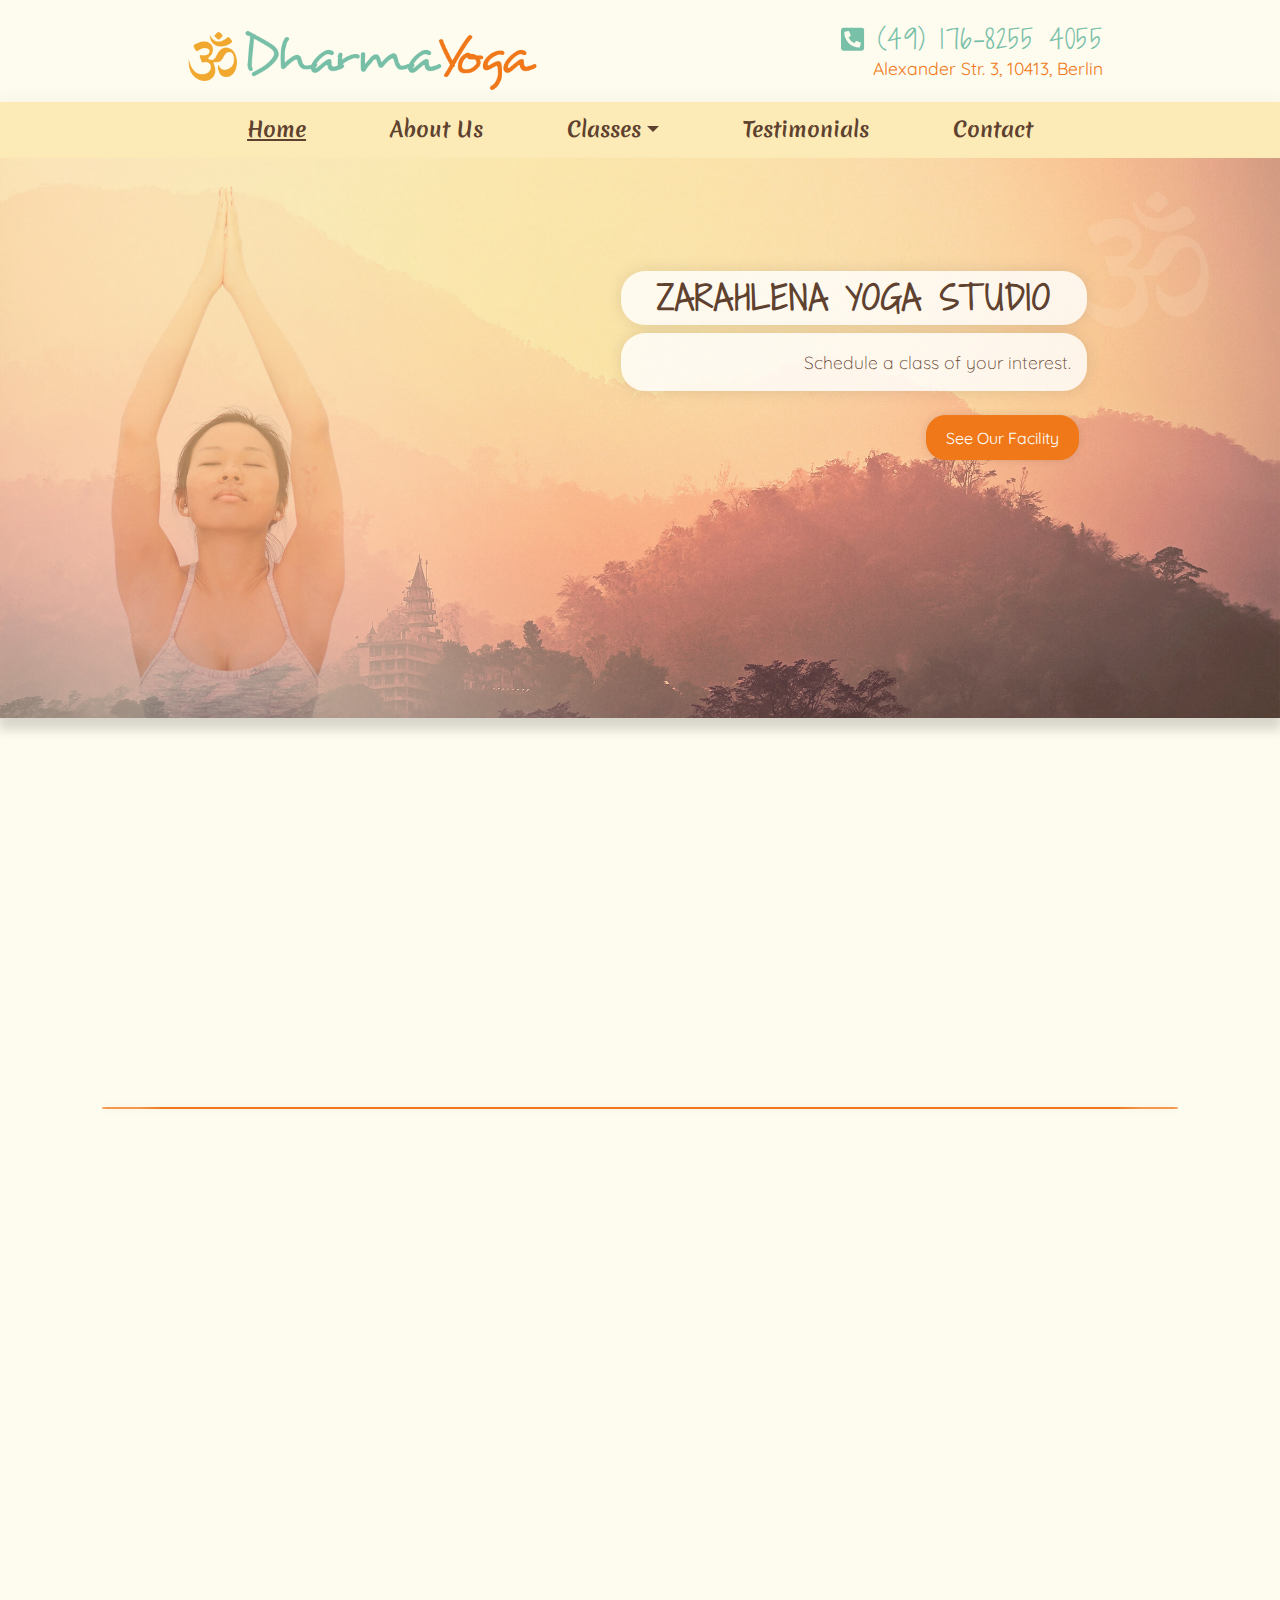
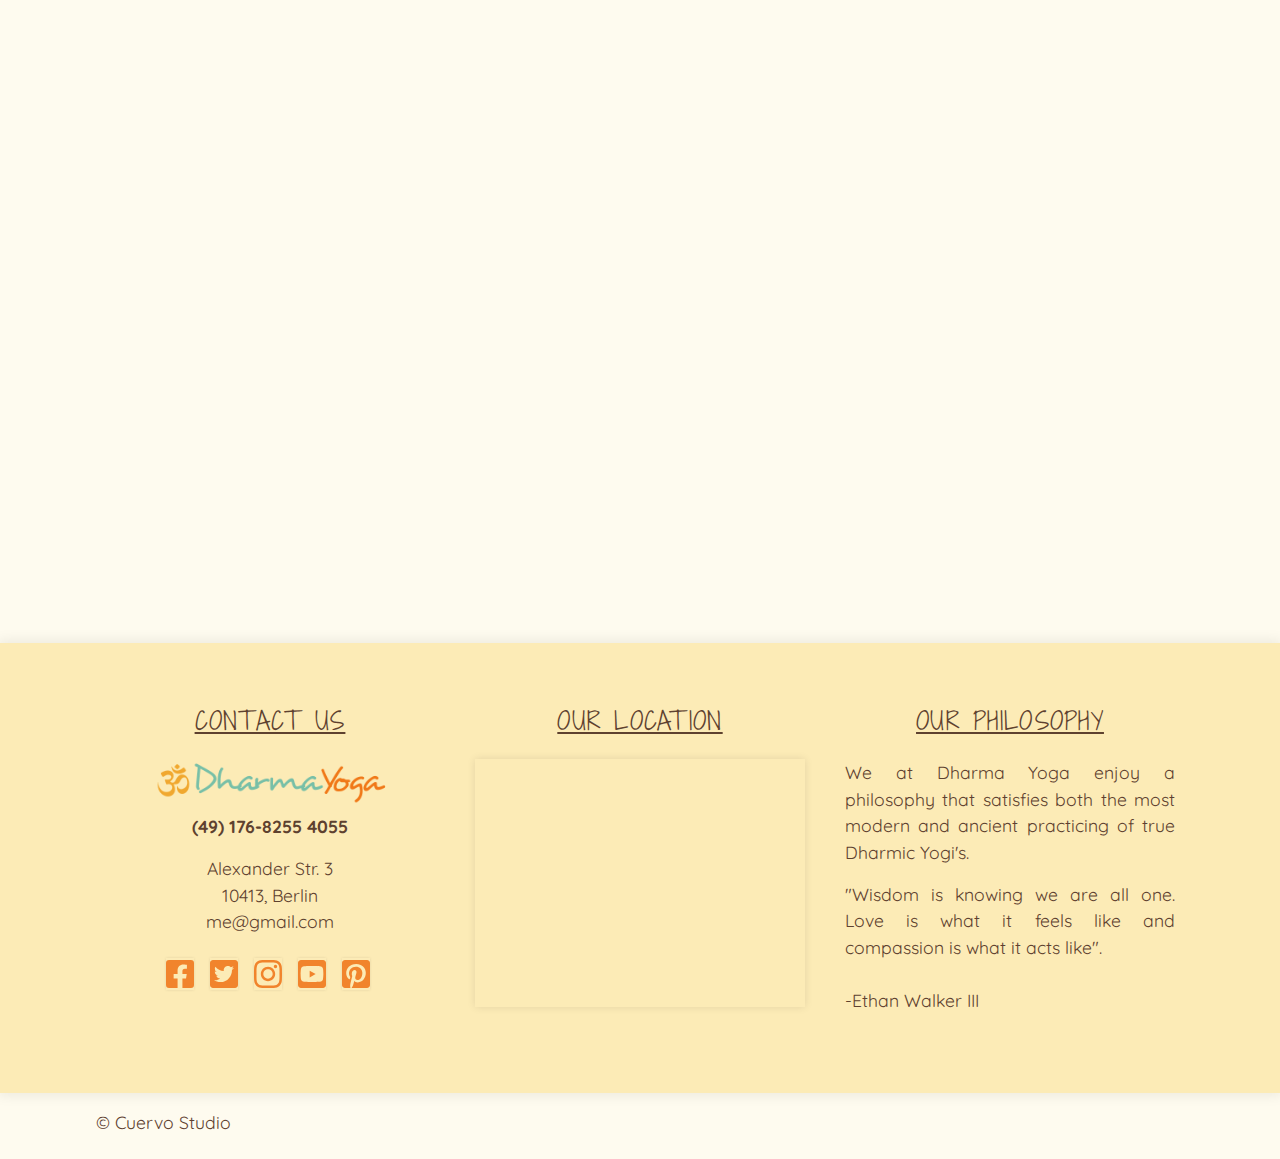
<file: index.html>
<!DOCTYPE html>
<html lang="en">
<head>
	<meta charset="UTF-8">
	<meta name="viewport" content="width=device-width, initial-scale=1.0, viewport-fit=cover">
	<meta http-equiv="X-UA-Compatible" content="ie=edge">
	<title>Dharma Yoga Theme | Home</title>
	<meta name="description" content="">
	<meta name="keywords" content="">
	<meta name="author" content="Omar Galvez">
	<link rel="shortcut icon" href="img/favicon.ico">
	<!-- Bootstrap CSS -->
	<link rel="stylesheet" href="css/bootstrap.min.css">
	<!-- Style.css -->
	<link rel="stylesheet" href="css/style.css">
	<!-- Animate.css -->
	<link rel="stylesheet" href="css/animate.min.css">
	<!-- Google Fonts https://fonts.google.com/ "%7C" replaces "|" for w3c validation -->
	<link href="https://fonts.googleapis.com/css?family=Merienda:400,700%7CQuicksand:400,700%7CShadows+Into+Light+Two&display=swap" rel="stylesheet">
</head>
<body>
	<!-- Max-width Wrapper -->
	<div class="wrapper" id="top">

		<!-- Header -->
		<header>
			<!-- Logo & Contact Container -->
			<div class="container-fluid px-md-4 px-lg-5 mt-2 mx-auto">
				<div class="row justify-content-between px-lg-5">
					<!-- Logo -->
					<div class="col-md-5 pb-2 my-auto">
						<a href="index.html"><img src="img/logo.png" alt=""/></a>
					</div>
					<!-- Phone & Address -->
					<div class="d-none d-md-block col-md-6 pb-0 callout">
						<h3><a href="tel:+18885555555">
						<i class="fas fa-phone-square-alt"></i>
						(49) 176-8255 4055</a></h3>
						<p>Alexander Str. 3, 10413, Berlin</p>
					</div>
				</div> <!-- End Row -->
			</div> <!-- End Container -->

	</div> <!-- End Max-width Wrapper -->

			<!-- Navbar -->
			<nav class="navbar navbar-expand-sm">
				<div class="container">
					<!-- Hamburger Menu Toggle -->
					<button class="navbar-toggler" type="button" data-toggle="collapse" data-target="#navbarResponsive">
						<span class="custom-toggler-icon"><i class="fas fa-bars"></i></span>
					</button>
					<!-- Navigation -->
					<div class="collapse navbar-collapse" id="navbarResponsive">
						<ul class="navbar-nav nav-fill w-100">

							<li class="nav-item active">
								<a href="index.html" class="nav-link active">Home</a>
							</li>

							<li class="nav-item">
								<a href="about-us.html" class="nav-link">About Us</a>
							</li>

							<li class="nav-item dropdown">
								<a class="nav-link dropdown-toggle" data-toggle="dropdown" href="classes.html" id="dropdown1" aria-haspopup="true" aria-expanded="false">Classes</a>
								<ul class="first dropdown-menu" aria-labelledby="dropdown1">
									<li><a class="dropdown-item" href="#">Hot Yoga</a></li>
									<li><a class="dropdown-item" href="#">Mat Yoga</a></li>
									<li class="dropdown-submenu">
										<a id="dropdownMenu2" href="#" role="button" data-toggle="dropdown" aria-haspopup="true" aria-expanded="false" class="dropdown-item dropdown-toggle">Towel Yoga</a>
										<ul aria-labelledby="dropdownMenu2" class="dropdown-menu border-0">
												<li>
													<a tabindex="-1" href="#" class="dropdown-item">Rock Yoga</a>
												</li>
										</ul>
									</li>
								</ul>
							</li>

							<li class="nav-item">
								<a href="testimonials.html" class="nav-link">Testimonials</a>
							</li>

							<li class="nav-item">
								<a href="contact.html" class="nav-link">Contact</a>
							</li>
							
						</ul>
					</div>
				</div> <!-- End Container -->
			</nav> <!-- End Navbar-->

		</header> <!-- End Header -->

	<!--- Image Carousel -->
	<div id="carousel" class="carousel slide main-carousel" data-ride="carousel" data-interval="10000">

		<!-- Carousel Inner -->
		<div class="carousel-inner">

			<div class="carousel-item active">
				<img src="img/home/carousel-1.jpg" alt="">
				<div class="carousel-caption text-right">
					<div class="container">
						<div class="os-animation" data-animation="fadeInRight" data-delay=".7s">
							<div class="row justify-content-end mr-lg-4">

								<div class="col-md-7 col-lg-6 my-auto px-lg-0">
									<h2 class="bg-clear font-weight-bold p-2">Zarahlena Yoga Studio</h2>
									<p class="bg-clear lead px-3 py-3 d-none d-lg-block">Schedule a class of your interest.</p>
									<a class="btn btn-orange btn-md" href="contact.html">See Our Facility</a>
								</div>

							</div> <!-- End Row -->
						</div> <!-- End Animation -->
					</div> <!-- End Container -->
				</div> <!-- End Carousel Caption -->
			</div> <!-- End Carousel Item -->

			<div class="carousel-item">
				<img src="img/home/carousel-2.jpg" alt="">
				<div class="carousel-caption text-left">
					<div class="container">
						<div class="os-animation" data-animation="fadeInLeft" data-delay=".7s">
							<div class="row">

								<div class="col-md-7 col-lg-6 my-auto px-lg-0">
									<h2 class="bg-clear font-weight-bold p-2">Flexibility For All</h2>
									<p class="bg-turquoise lead px-3 py-3 d-none d-lg-block">Beginners and advanced practitioners are welcome to join us during open sessions.</p>
									<a class="btn btn-light btn-md" href="contact.html">Schedule A Visit</a>
								</div>

							</div> <!-- End Row -->
						</div> <!-- End Animation -->
					</div> <!-- End Container -->
				</div> <!-- End Carousel Caption -->
			</div> <!-- End Carousel Item -->

			<div class="carousel-item">
				<img src="img/home/carousel-3.jpg" alt="">
				<div class="carousel-caption text-center">
					<div class="container">
						<div class="os-animation" data-animation="fadeInUp" data-delay=".7s">
							<div class="row justify-content-center">

								<div class="col-md-8 my-auto px-0">
									<h2 class="bg-clear font-weight-bold p-2">Yoga Adventure Trips</h2>
									<p class="lead bg-clear px-3 py-md-3 d-none d-lg-block">See what our customers are saying about our exclusive trips and why they keep coming back.</p>
									<a class="btn btn-turquoise btn-md" href="testimonials.html">Testimonials</a>
									<a class="btn btn-orange btn-md" href="contact.html">Get In Touch</a>
								</div>

							</div> <!-- End Row -->
						</div> <!-- End Animation -->
					</div> <!-- End Container -->
				</div> <!-- End Carousel Caption -->
			</div> <!-- End Carousel Item -->

		</div> <!-- End Carousel Inner -->

		<!-- Previous & Next Buttons -->
		<a class="carousel-control-prev d-none d-md-flex" data-target="#carousel" role="button" data-slide="prev">
			<span class="fas fa-arrow-circle-left fa-2x fa-pull-right" aria-hidden="true"></span>
			<span class="sr-only">Previous</span>
		</a>

		<a class="carousel-control-next d-none d-md-flex" data-target="#carousel" role="button" data-slide="next">
			<span class="fas fa-arrow-circle-right fa-2x fa-pull-right" aria-hidden="true"></span>
			<span class="sr-only">Next</span>
		</a>
		<!-- End Previous & Next Buttons -->

	</div> <!-- End Image Carousel -->

	<!-- Max-width Container -->
	<div class="wrapper">

		<!-- Three Column Icon, Heading & Text -->
		<div class="row text-center pt-5 pb-3">

			<div class="col-md">
				<div class="os-animation" data-animation="fadeInLeft">
					<span class="fa-stack fa-4x" style="color: #fdf2ce;">
						<i class="fas fa-circle fa-stack-2x"></i>
						<i class="fab fa-connectdevelop fa-inverse fa-stack-2x" style="color: #f07818; padding: 1.1rem;"></i>
					</span>
					<h1>Be A Visionary</h1>
					<p class="lead">Expand your horizons with Dharma Yoga, join us and become a visionary.</p>
				</div> <!-- End Animation -->
			</div> <!-- End Column -->

			<div class="col-md">
				<div class="os-animation" data-animation="fadeInUp">
					<span class="fa-stack fa-4x" style="color: #fdf2ce;">
						<i class="fas fa-circle fa-stack-2x"></i>
						<i class="fab fa-skyatlas fa-inverse fa-stack-2x" style="color: #f07818; padding: 1.6rem;"></i>
					</span>
					<h1>Get Focused</h1>
					<p class="lead">Train your body, mind and spirit to focus on bettering yourself time and time again.</p>
				</div> <!-- End Animation -->
			</div> <!-- End Column -->

			<div class="col-md">
				<div class="os-animation" data-animation="fadeInRight">
					<span class="fa-stack fa-4x" style="color: #fdf2ce;">
						<i class="fas fa-circle fa-stack-2x"></i>
						<i class="fas fa-globe-americas fa-inverse fa-stack-2x" style="color: #f07818; padding: 1rem;"></i>
					</span>
					<h1>Be Worldly</h1>
					<p class="lead">Learn cultures and teachings from Yogi's around the world, be one with the earth.</p>
				</div> <!-- End Animation -->
			</div> <!-- End Column -->

		</div>
		<!-- End Three Column Icon, Heading & Text -->

		<!-- Border Orange -->
		<hr class="border-orange">

		<div class="os-animation" data-animation="fadeInUp">
			<!-- Heading 1 Title -->
			<h1 class="text-brown px-3">WELCOME TO ZARAHLENA DHARMA YOGA</h1>
		</div> <!-- End Animation -->

		<!-- Two Column Section -->
		<div class="row p-4">

			<div class="col-lg-7">
				<div class="os-animation" data-animation="fadeInLeft">
					<p class="lead">Are you ready to take to take your mind, body and spiritual being to the next level and advance to horizons you thought may never be possible for yourself?</p>
					<p class="lead">We at Dharma Yoga have the experience and wisdom to improve upon the skills and enlightenment of yoga enthusiasts no matter how long or little you have been active and practicing. Our goal is to establish a long lasting connection with our clients and class participants who we'd like to navigate through the ups and downs life brings with a spiritual ease.</p>
					<h1>ADVANCE TO THE NEXT LEVEL...</h1>
				</div> <!-- End Animation -->
			</div> <!-- End Column -->

			<div class="col-lg-5 my-auto">
				<div class="os-animation" data-animation="fadeInRight">
					<img class="round" src="img/home/class.jpg" alt=""/>
				</div> <!-- End Animation -->
			</div> <!-- End Column -->

		</div> <!-- End Two Column Section Row -->

		<!-- Three Column Section -->
		<div class="row p-4">

			<div class="col-md">
				<div class="os-animation" data-animation="fadeInLeft">
					<h4 class="py-2">Yoga Classes</h4>
					<img class="round" src="img/home/yoga-stretch.jpg" alt=""/>
					<p class="lead pt-4">Enjoy nature and take in the beautiful surroundings with our yogis, stretching outdoors with our state of the art yoga mats.</p>
				</div> <!-- End Animation -->
			</div> <!-- End Column -->

			<div class="col-md">
				<div class="os-animation" data-animation="fadeInUp">
					<h4 class="py-2">Pilates Classes</h4>
					<img class="round" src="img/home/yoga-class.jpg" alt=""/>
					<p class="lead pt-4">See our classes page for a full list of our yoga classes, our instructors will work with you to find you the class that most meets your goals.</p>
				</div> <!-- End Animation -->
			</div> <!-- End Column -->

			<div class="col-md">
				<div class="os-animation" data-animation="fadeInRight">
					<h4 class="py-2">Private Retreats</h4>
					<img class="round" src="img/home/yoga-private.jpg" alt=""/>
					<p class="lead pt-4">Schedule a private session with one of our experienced yogis who will join you for a personal yoga experience at the destination of your choice.</p>
				</div> <!-- End Animation -->
			</div> <!-- End Column -->

		</div>
		<!-- End Three Column Section Row -->

		<!-- Callout Text & Button -->
		<div class="os-animation" data-animation="fadeInUp">
			<div class="row mx-5 mb-5 callout-border text-center">
				<div class="col-md-8 col-lg-9 my-auto pb-0 pb-md-3">
					<h5>Looking for a class you don't see here? Check out our classes page!</h5>
				</div>
				<div class="col-md-4 col-lg-3">
					<a class="btn btn-orange btn-md" href="classes.html">See Our Classes</a>
				</div>
			</div> <!-- End Callout Text & Button Row -->
		</div> <!-- End Animation -->

	</div> <!-- End Max-width Wrapper -->

	<!-- Footer -->
	<div class="footer">
		<div class="wrapper">
			<div class="row py-5 px-2 px-md-4">
	
				<div class="col-md text-center">
					<h3>Contact Us</h3>
					<a href="index.html"><img src="img/logo.png" alt=""/></a>
					<a href="tel:+18885555555"><strong>(49) 176-8255 4055</strong></a></p>
					<p class="d-md-none d-lg-block">Alexander Str. 3<br>10413, Berlin
						<br><a href="mailto:me@gmail.com">me@gmail.com</a></p>
					<div class="social-center mx-auto">
						<ul class="social">
							<li><a href="https://www.facebook.com/" target="_blank"><i class="fab fa-facebook-square"></i></a></li>
							<li><a href="https://twitter.com" target="_blank"><i class="fab fa-twitter-square"></i></a></li>
							<li><a href="https://www.instagram.com/" target="_blank"><i class="fab fa-instagram"></i></a></li>
							<li><a href="https://youtube.com/" target="_blank"><i class="fab fa-youtube-square"></i></a></li>
							<li><a href="https://www.pinterest.com/" target="_blank"><i class="fab fa-pinterest-square"></i></a></li>
						</ul>
					</div>
				</div> <!-- End Column -->

				<div class="col-md px-4">
					<h3>Our Location</h3>
					<div class="google-maps">			
						<iframe src="https://www.google.com/maps/embed?pb=!1m18!1m12!1m3!1d4858.679512509311!2d13.46715292080089!3d52.49108917127818!2m3!1f0!2f0!3f0!3m2!1i1024!2i768!4f13.1!3m3!1m2!1s0x47a84f02b3e002fb%3A0xa24580b150e4c9da!2sWolf%20und%20Storch!5e0!3m2!1ses-419!2sde!4v1592141608356!5m2!1ses-419!2sde" width="600" height="450" frameborder="0" style="border:0;" allowfullscreen="" aria-hidden="false" tabindex="0"></iframe>
					</div>
				</div> <!-- End Column -->

				<div class="col-md text-justify">
					<h3>Our Philosophy</h3>
					<p>We at Dharma Yoga enjoy a philosophy that satisfies both the most modern and ancient practicing of true Dharmic Yogi's.</p>
					<p class="d-md-none d-lg-block">"Wisdom is knowing we are all one. Love is what it feels like and compassion is what it acts like".<br><br> -Ethan Walker III</p>
				</div> <!-- End Column -->
	
			</div> <!-- End Row -->
		</div> <!-- End Max-width Wrapper -->
	</div> <!-- End Footer Container -->

	<!-- Max-width Wrapper -->
	<div class="wrapper">
	
		<!-- Copyright-->
		<div class="col-12 pb-2">
			<p>&copy; Cuervo Studio</p>
		</div>

		<!--- Top Scroll -->
		<div class="scroll-container">
			<a href="#top" class="top-scroll">
				<i class="fas fa-arrow-circle-up"></i>
			</a>
		</div>
		<!--- End Top Scroll -->

	</div> <!-- End Max-width Wrapper -->

	<!-- Script Source Files -->

	<!-- jQuery -->
	<script src="js/jquery-3.4.1.min.js"></script>
	<!-- Bootstrap JS -->
	<script src="js/bootstrap.min.js"></script>
	<!-- Popper JS -->
	<script src="js/popper.min.js"></script>
	<!-- Font Awesome -->
	<script src="js/all.min.js"></script>
	<!-- Waypoints -->
	<script src="js/jquery.waypoints.min.js"></script>
	<!-- Plugins.js -->
	<script src="js/plugins.js"></script>
	
	<!-- End of Script Source Files -->
</body>
</html>
</file>
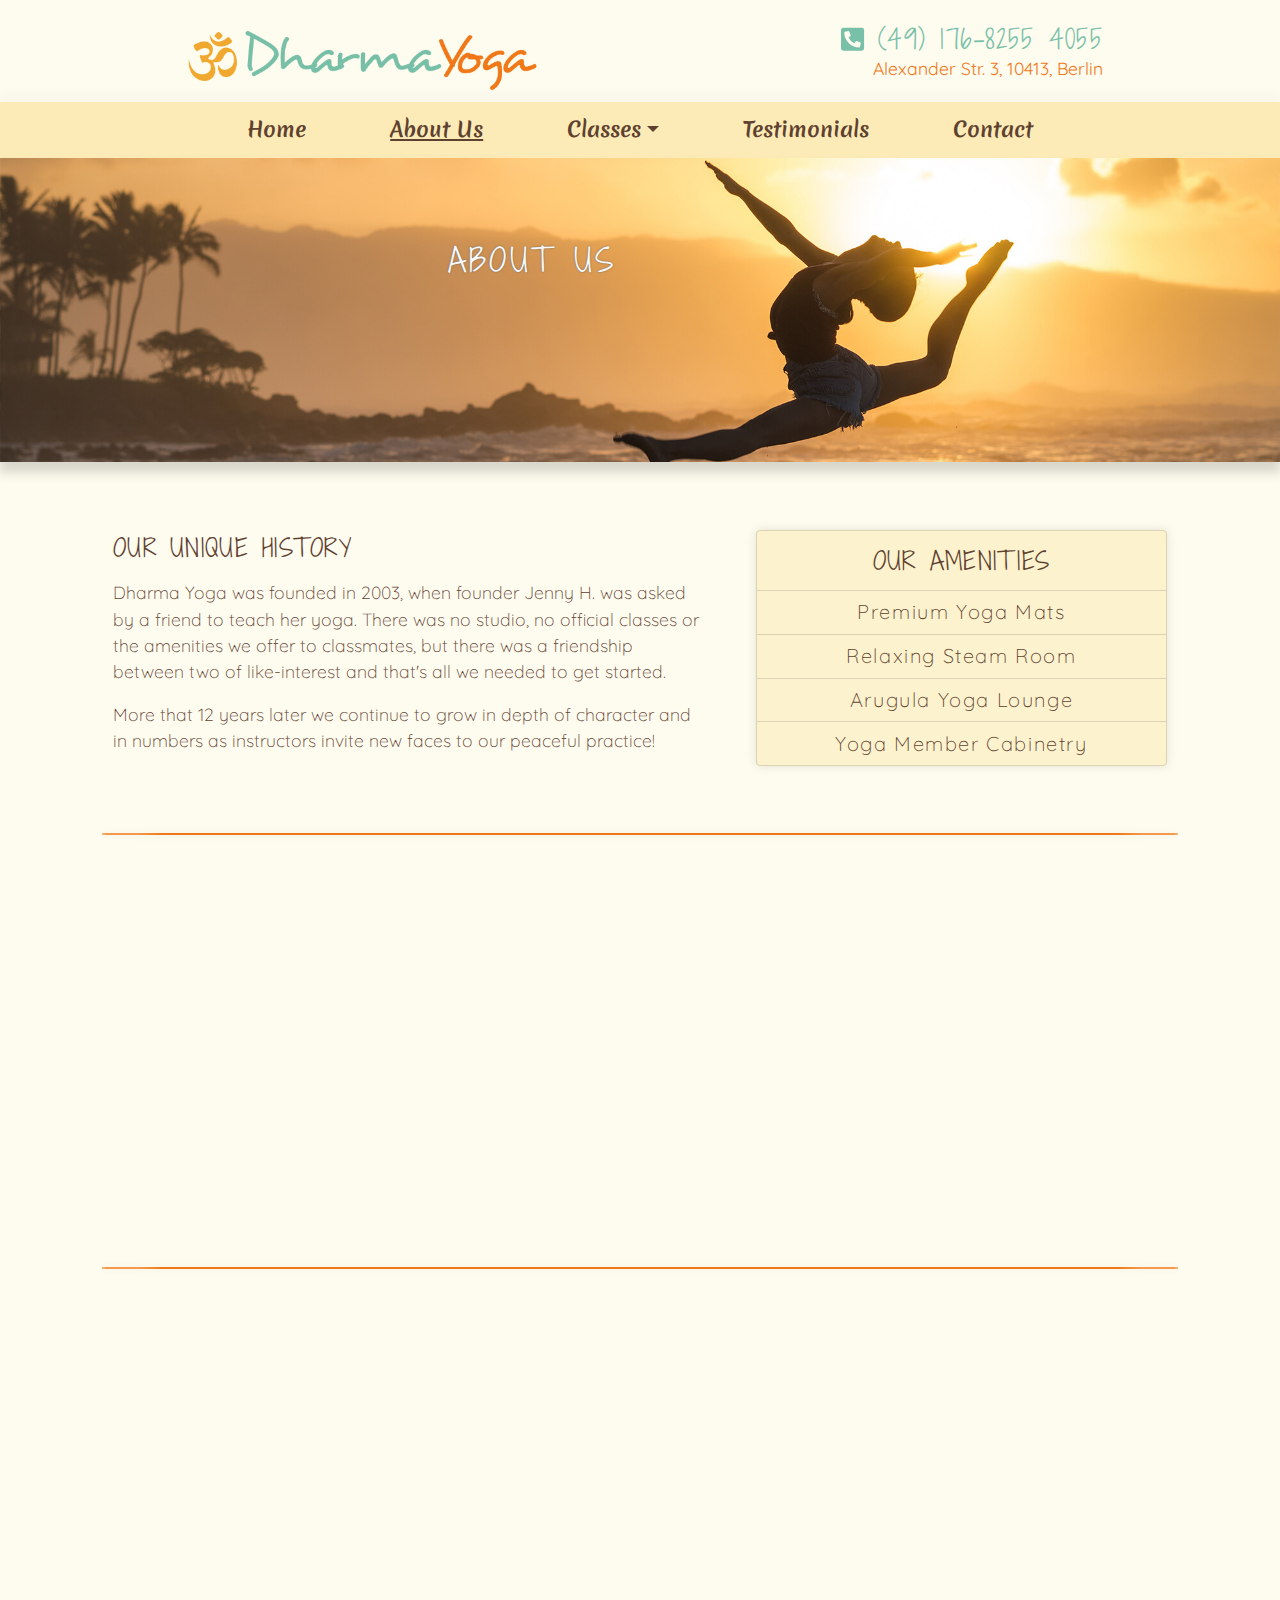
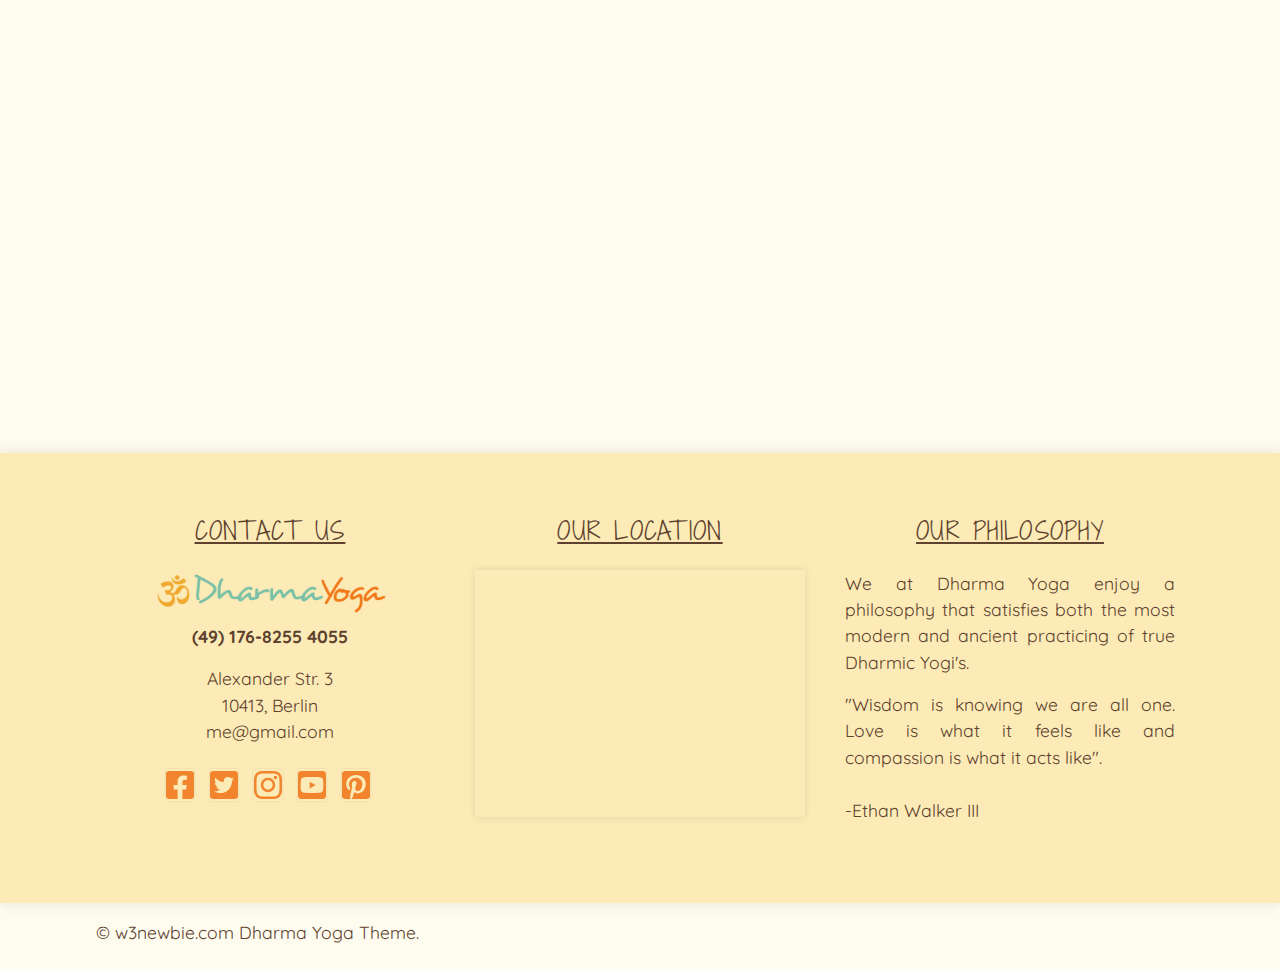
<file: about-us.html>
<!DOCTYPE html>
<html lang="en">
<head>
	<meta charset="UTF-8">
	<meta name="viewport" content="width=device-width, initial-scale=1.0, viewport-fit=cover">
	<meta http-equiv="X-UA-Compatible" content="ie=edge">
	<title>Dharma Yoga Theme | About Us</title>
	<meta name="description" content="">
	<meta name="keywords" content="">
	<meta name="author" content="w3newbie.com">
	<link rel="shortcut icon" href="img/favicon.ico">
	<!-- Bootstrap CSS -->
	<link rel="stylesheet" href="css/bootstrap.min.css">
	<!-- Style.css -->
	<link rel="stylesheet" href="css/style.css">
	<!-- Animate.css -->
	<link rel="stylesheet" href="css/animate.min.css">
	<!-- Google Fonts https://fonts.google.com/ "%7C" replaces "|" for w3c validation -->
	<link href="https://fonts.googleapis.com/css?family=Merienda:400,700%7CQuicksand:400,700%7CShadows+Into+Light+Two&display=swap" rel="stylesheet">
</head>
<body>
	<!-- Max-width Wrapper -->
	<div class="wrapper" id="top">

		<!-- Header -->
		<header>
			<!-- Logo & Contact Container -->
			<div class="container-fluid px-md-4 px-lg-5 mt-2 mx-auto">
				<div class="row justify-content-between px-lg-5">
					<!-- Logo -->
					<div class="col-md-5 pb-2 my-auto">
						<a href="index.html"><img src="img/logo.png" alt=""/></a>
					</div>
					<!-- Phone & Address -->
					<div class="d-none d-md-block col-md-6 pb-0 callout">
						<h3><a href="tel:+18885555555">
							<i class="fas fa-phone-square-alt"></i>
							(49) 176-8255 4055</a>
						</h3>
						<p>Alexander Str. 3, 10413, Berlin</p>
					</div>
				</div> <!-- End Row -->
			</div> <!-- End Container -->

	</div> <!-- End Max-width Wrapper -->

			<!-- Navbar -->
			<nav class="navbar navbar-expand-sm">
				<div class="container">
					<!-- Hamburger Menu Toggle -->
					<button class="navbar-toggler" type="button" data-toggle="collapse" data-target="#navbarResponsive">
						<span class="custom-toggler-icon"><i class="fas fa-bars"></i></span>
					</button>
					<!-- Navigation -->
					<div class="collapse navbar-collapse" id="navbarResponsive">
						<ul class="navbar-nav nav-fill w-100">

							<li class="nav-item active">
								<a href="index.html" class="nav-link">Home</a>
							</li>

							<li class="nav-item">
								<a href="about-us.html" class="nav-link active">About Us</a>
							</li>

							<li class="nav-item dropdown">
								<a class="nav-link dropdown-toggle" data-toggle="dropdown" href="classes.html" id="dropdown1" aria-haspopup="true" aria-expanded="false">Classes</a>
								<ul class="first dropdown-menu" aria-labelledby="dropdown1">
									<li><a class="dropdown-item" href="#">Hot Yoga</a></li>
									<li><a class="dropdown-item" href="#">Mat Yoga</a></li>
									<li class="dropdown-submenu">
										<a id="dropdownMenu2" href="#" role="button" data-toggle="dropdown" aria-haspopup="true" aria-expanded="false" class="dropdown-item dropdown-toggle">Towel Yoga</a>
										<ul aria-labelledby="dropdownMenu2" class="dropdown-menu border-0">
												<li>
													<a tabindex="-1" href="#" class="dropdown-item">Rock Yoga</a>
												</li>
										</ul>
									</li>
								</ul>
							</li>

							<li class="nav-item">
								<a href="testimonials.html" class="nav-link">Testimonials</a>
							</li>

							<li class="nav-item">
								<a href="contact.html" class="nav-link">Contact</a>
							</li>

						</ul>
					</div>
				</div> <!-- End Container -->
			</nav> <!-- End Navbar-->

		</header> <!-- End Header -->

	<!-- Banner Image & Text -->
	<div class="banner-pages">
		<img src="img/about/about-banner.jpg" alt=""/>
		<div class="banner-pages-wrapper">
			<h1 class="text-light">About Us</h1>
		</div>
	</div>

	<!-- Max-width Container -->
	<div class="wrapper pt-3">

		<!-- Two Column Section -->
		<div class="row p-4">

			<div class="col-md-7 p-4">
				<div class="os-animation" data-animation="fadeInLeft">
					<h4 class="py-2 text-left">Our Unique History</h4>
					<p class="lead">Dharma Yoga was founded in 2003, when founder Jenny H. was asked by a friend to teach her yoga. There was no studio, no official classes or the amenities we offer to classmates, but there was a friendship between two of like-interest and that's all we needed to get started.</p>
					<p class="lead">More that 12 years later we continue to grow in depth of character and in numbers as instructors invite new faces to our peaceful practice!</p>
				</div> <!-- End Animation -->
			</div> <!-- End Column -->

			<div class="col-md-5 p-4 my-auto">
				<div class="os-animation" data-animation="fadeInRight">
					<ul class="list-group">
						<li class="list-group-item pt-3"><h4>Our Amenities</h4></li>
						<li class="list-group-item">Premium Yoga Mats</li>
						<li class="list-group-item">Relaxing Steam Room</li>
						<li class="list-group-item">Arugula Yoga Lounge</li>
						<li class="list-group-item">Yoga Member Cabinetry</li>
					</ul>
				</div> <!-- End Animation -->
			</div> <!-- End Column -->

		</div> <!-- End Two Column Section Row -->

		<!-- Border Orange -->
		<hr class="border-orange">

		<!-- Two Column Section -->
		<div class="row p-5">

			<div class="col-md-5 my-auto">
				<div class="os-animation" data-animation="fadeInLeft">
					<img class="round" src="img/about/jenny.jpg" alt=""/>
				</div> <!-- End Animation -->
			</div> <!-- End Column -->

			<div class="col-md-7 my-auto">
				<div class="os-animation" data-animation="fadeInRight">
					<h4 class="py-2 text-left">A Message From Our Founder</h4>
					<p class="lead pt-2">"Our doors are open to individuals who come with any and all different ypes of experience levels. We have classes that fit the needs of every member that has come our way so we are confident we can work with you to achieve the highest of results starting with wherever you stand now!".</p>
					<h5>-Jenny H., Master Yogi</h5>
				</div> <!-- End Animation -->
			</div> <!-- End Column -->

		</div> <!-- End Two Column Section Row -->

		<!-- Border Orange -->
		<hr class="border-orange">

		<div class="os-animation" data-animation="fadeInUp">
			<!-- Heading 1 Title -->
			<h1 class="text-brown px-3">Meet Our Instructors</h1>
		</div> <!-- End Animation -->

		<div class="row text-center mx-4 mx-md-2 mx-lg-5 pb-4">

			<div class="col-md">
				<div class="os-animation" data-animation="fadeInLeft">
					<div class="card m-3 mx-md-1 mx-lg-3">
						<img src="img/about/barb.jpg" alt="" class="card-img-top">
						<div class="card-body">
							<h4 class="font-weight-bold">Barb</h4>
							<h5 class="text-turquoise pb-2">Yoga Instructor</h5>
							<hr class="border-orange">
							<p class="py-2">Barb has over eleven years of experience teaching yoga.</p>
						</div>
					</div> <!-- End Card -->
				</div> <!-- End Animation -->
			</div> <!-- End Column -->

			<div class="col-md">
				<div class="os-animation" data-animation="fadeInUp">
					<div class="card m-3 mx-md-1 mx-lg-3">
						<img src="img/about/jess.jpg" alt="" class="card-img-top">
						<div class="card-body">
							<h4 class="font-weight-bold">Jess</h4>
							<h5 class="text-turquoise pb-2">Pilates Instructor</h5>
							<hr class="border-orange">
							<p class="py-2">Jess has over nine years of experience teaching pilates.</p>
						</div>
					</div> <!-- End Card -->
				</div> <!-- End Animation -->
			</div> <!-- End Column -->

			<div class="col-md">
				<div class="os-animation" data-animation="fadeInRight">
					<div class="card m-3 mx-md-1 mx-lg-3">
						<img src="img/about/helga.jpg" alt="" class="card-img-top">
						<div class="card-body">
							<h4 class="font-weight-bold">Helga</h4>
							<h5 class="text-turquoise pb-2">Class Instructor</h5>
							<hr class="border-orange">
							<p class="py-2">Helga has over six years of experience teaching classes.</p>
						</div>
					</div> <!-- End Card -->
				</div> <!-- End Animation -->
			</div> <!-- End Column -->

		</div> <!-- End Row -->

		<!-- Callout Text & Button -->
		<div class="os-animation" data-animation="fadeInUp">
			<div class="row mx-5 mb-5 callout-border text-center">
				<div class="col-md-8 col-lg-9 my-auto pb-0 pb-md-3">
					<h5>Get aquainted with us at Dharma Yoga, get filled in on our classes!</h5>
				</div>
				<div class="col-md-4 col-lg-3">
					<a class="btn btn-orange btn-md" href="classes.html">Come Join Our Class</a>
				</div>
			</div> <!-- End Callout Text & Button Row -->
		</div> <!-- End Animation -->

	</div> <!-- End Max-width Wrapper -->

	<!-- Footer -->
	<div class="footer">
		<div class="wrapper">
			<div class="row py-5 px-2 px-md-4">

				<div class="col-md text-center">
					<h3>Contact Us</h3>
					<a href="index.html"><img src="img/logo.png" alt=""/></a>
					<a href="tel:+18885555555"><strong>(49) 176-8255 4055</strong></a></p>
					<p class="d-md-none d-lg-block">Alexander Str. 3<br>10413, Berlin
						<br><a href="mailto:me@gmail.com">me@gmail.com</a></p>
					<div class="social-center mx-auto">
						<ul class="social">
							<li><a href="https://www.facebook.com/w3newbie/" target="_blank"><i class="fab fa-facebook-square"></i></a></li>
							<li><a href="https://twitter.com/drewoncue" target="_blank"><i class="fab fa-twitter-square"></i></a></li>
							<li><a href="https://www.instagram.com/drew_ryan_/" target="_blank"><i class="fab fa-instagram"></i></a></li>
							<li><a href="https://youtube.com/drewoncue" target="_blank"><i class="fab fa-youtube-square"></i></a></li>
							<li><a href="https://www.pinterest.com/w3newbie/" target="_blank"><i class="fab fa-pinterest-square"></i></a></li>
						</ul>
					</div>
				</div> <!-- End Column -->

				<div class="col-md px-4">
					<h3>Our Location</h3>
					<div class="google-maps">			
						<iframe src="https://www.google.com/maps/embed?pb=!1m18!1m12!1m3!1d4858.679512509311!2d13.46715292080089!3d52.49108917127818!2m3!1f0!2f0!3f0!3m2!1i1024!2i768!4f13.1!3m3!1m2!1s0x47a84f02b3e002fb%3A0xa24580b150e4c9da!2sWolf%20und%20Storch!5e0!3m2!1ses-419!2sde!4v1592141608356!5m2!1ses-419!2sde" width="600" height="450" frameborder="0" style="border:0;" allowfullscreen="" aria-hidden="false" tabindex="0"></iframe>
					</div>
				</div> <!-- End Column -->

				<div class="col-md text-justify">
					<h3>Our Philosophy</h3>
					<p>We at Dharma Yoga enjoy a philosophy that satisfies both the most modern and ancient practicing of true Dharmic Yogi's.</p>
					<p class="d-md-none d-lg-block">"Wisdom is knowing we are all one. Love is what it feels like and compassion is what it acts like".<br><br> -Ethan Walker III</p>
				</div> <!-- End Column -->

			</div> <!-- End Row -->
		</div> <!-- End Max-width Wrapper -->
	</div> <!-- End Footer Container -->

	<!-- Max-width Wrapper -->
	<div class="wrapper">
	
		<!-- Copyright-->
		<div class="col-12 pb-2">
			<p>&copy; <a href="https://w3newbie.com" target="_blank">w3newbie.com</a> Dharma Yoga Theme.</p>
		</div>

		<!--- Top Scroll -->
		<div class="scroll-container">
			<a href="#top" class="top-scroll">
				<i class="fas fa-arrow-circle-up"></i>
			</a>
		</div>
		<!--- End Top Scroll -->

	</div> <!-- End Max-width Wrapper -->

	<!-- Script Source Files -->

	<!-- jQuery -->
	<script src="js/jquery-3.4.1.min.js"></script>
	<!-- Bootstrap JS -->
	<script src="js/bootstrap.min.js"></script>
	<!-- Popper JS -->
	<script src="js/popper.min.js"></script>
	<!-- Font Awesome -->
	<script src="js/all.min.js"></script>
	<!-- Waypoints -->
	<script src="js/jquery.waypoints.min.js"></script>
	<!-- Plugins.js -->
	<script src="js/plugins.js"></script>
	
	<!-- End of Script Source Files -->
</body>
</html>
</file>
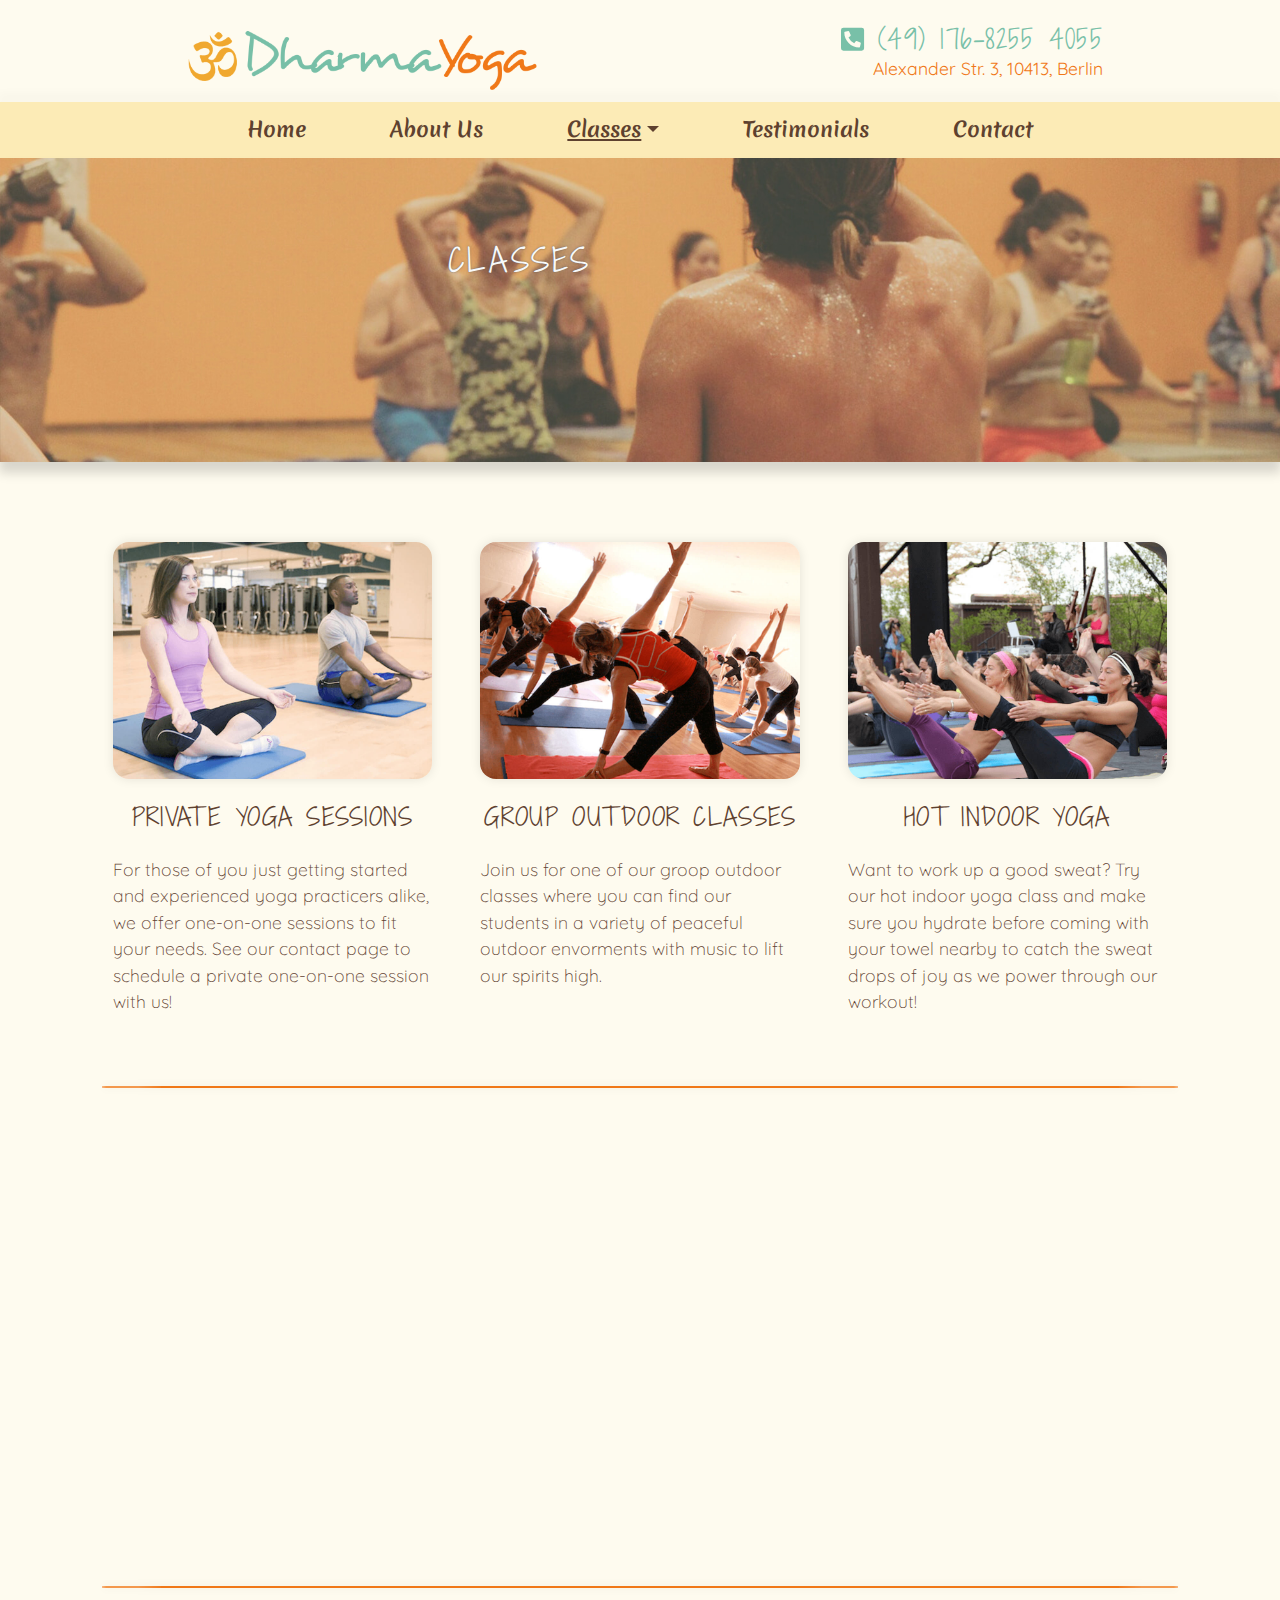
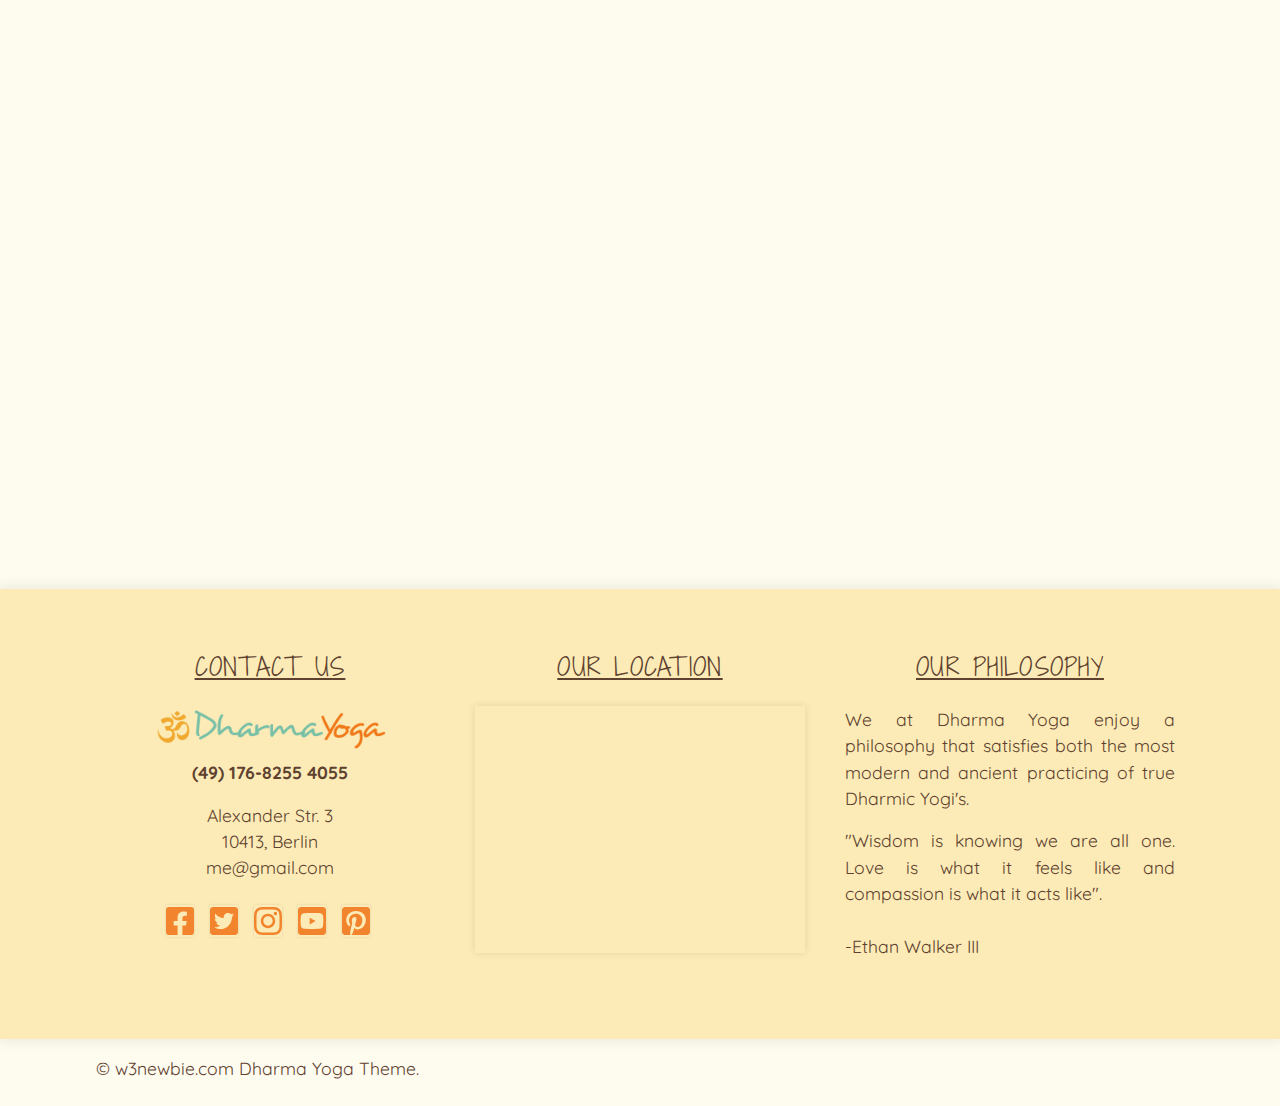
<file: classes.html>
<!DOCTYPE html>
<html lang="en">
<head>
	<meta charset="UTF-8">
	<meta name="viewport" content="width=device-width, initial-scale=1.0, viewport-fit=cover">
	<meta http-equiv="X-UA-Compatible" content="ie=edge">
	<title>Dharma Yoga Theme | Classes</title>
	<meta name="description" content="">
	<meta name="keywords" content="">
	<meta name="author" content="w3newbie.com">
	<link rel="shortcut icon" href="img/favicon.ico">
	<!-- Bootstrap CSS -->
	<link rel="stylesheet" href="css/bootstrap.min.css">
	<!-- Style.css -->
	<link rel="stylesheet" href="css/style.css">
	<!-- Animate.css -->
	<link rel="stylesheet" href="css/animate.min.css">
	<!-- Google Fonts https://fonts.google.com/ "%7C" replaces "|" for w3c validation -->
	<link href="https://fonts.googleapis.com/css?family=Merienda:400,700%7CQuicksand:400,700%7CShadows+Into+Light+Two&display=swap" rel="stylesheet">
</head>
<body>
	<!-- Max-width Wrapper -->
	<div class="wrapper" id="top">

		<!-- Header -->
		<header>
			<!-- Logo & Contact Container -->
			<div class="container-fluid px-md-4 px-lg-5 mt-2 mx-auto">
				<div class="row justify-content-between px-lg-5">
					<!-- Logo -->
					<div class="col-md-5 pb-2 my-auto">
						<a href="index.html"><img src="img/logo.png" alt=""/></a>
					</div>
					<!-- Phone & Address -->
					<div class="d-none d-md-block col-md-6 pb-0 callout">
						<h3><a href="tel:+18885555555">
							<i class="fas fa-phone-square-alt"></i>
							(49) 176-8255 4055</a>
						</h3>
						<p>Alexander Str. 3, 10413, Berlin</p>
					</div>
				</div> <!-- End Row -->
			</div> <!-- End Container -->

	</div> <!-- End Max-width Wrapper -->

			<!-- Navbar -->
			<nav class="navbar navbar-expand-sm">
				<div class="container">
					<!-- Hamburger Menu Toggle -->
					<button class="navbar-toggler" type="button" data-toggle="collapse" data-target="#navbarResponsive">
						<span class="custom-toggler-icon"><i class="fas fa-bars"></i></span>
					</button>
					<!-- Navigation -->
					<div class="collapse navbar-collapse" id="navbarResponsive">
						<ul class="navbar-nav nav-fill w-100">

							<li class="nav-item active">
								<a href="index.html" class="nav-link">Home</a>
							</li>

							<li class="nav-item">
								<a href="about-us.html" class="nav-link">About Us</a>
							</li>

							<li class="nav-item dropdown">
								<a class="nav-link dropdown-toggle active" data-toggle="dropdown" href="classes.html" id="dropdown1" aria-haspopup="true" aria-expanded="false">Classes</a>
								<ul class="first dropdown-menu" aria-labelledby="dropdown1">
									<li><a class="dropdown-item" href="#">Hot Yoga</a></li>
									<li><a class="dropdown-item" href="#">Mat Yoga</a></li>
									<li class="dropdown-submenu">
										<a id="dropdownMenu2" href="#" role="button" data-toggle="dropdown" aria-haspopup="true" aria-expanded="false" class="dropdown-item dropdown-toggle">Towel Yoga</a>
										<ul aria-labelledby="dropdownMenu2" class="dropdown-menu border-0">
												<li>
													<a tabindex="-1" href="#" class="dropdown-item">Rock Yoga</a>
												</li>
										</ul>
									</li>
								</ul>
							</li>

							<li class="nav-item">
								<a href="testimonials.html" class="nav-link">Testimonials</a>
							</li>

							<li class="nav-item">
								<a href="contact.html" class="nav-link">Contact</a>
							</li>

						</ul>
					</div>
				</div> <!-- End Container -->
			</nav> <!-- End Navbar-->

		</header> <!-- End Header -->

	<!-- Banner Image & Text -->
	<div class="banner-pages">
		<img src="img/classes/classes-banner.jpg" alt=""/>
		<div class="banner-pages-wrapper">
			<h1 class="text-light">Classes</h1>
		</div>
	</div>

	<!-- Max-width Container -->
	<div class="wrapper pt-3">

      <!-- Three Column Section -->
		<div class="row mt-4 p-4">

			<div class="col-md px-md-4">
				<div class="os-animation" data-animation="fadeInLeft">
					<img class="round" src="img/classes/yoga-mat-class.jpg" alt=""/>
					<h4 class="pt-4 pb-3">Private Yoga Sessions</h4>
					<p class="lead">For those of you just getting started and experienced yoga practicers alike, we offer one-on-one sessions to fit your needs. See our contact page to schedule a private one-on-one session with us!</p>
				</div> <!-- End Animation -->
			</div> <!-- End Column -->

			<div class="col-md px-md-4">
				<div class="os-animation" data-animation="fadeInUp">
					<img class="round" src="img/classes/yoga-stretch-class.jpg" alt=""/>
					<h4 class="pt-4 pb-3">Group Outdoor Classes</h4>
					<p class="lead">Join us for one of our groop outdoor classes where you can find our students in a variety of peaceful outdoor envorments with music to lift our spirits high.</p>
				</div> <!-- End Animation -->
			</div> <!-- End Column -->

			<div class="col-md px-md-4">
				<div class="os-animation" data-animation="fadeInRight">
					<img class="round" src="img/classes/yoga-outdoor-class.jpg" alt=""/>
					<h4 class="pt-4 pb-3">Hot Indoor Yoga</h4>
					<p class="lead">Want to work up a good sweat? Try our hot indoor yoga class and make sure you hydrate before coming with your towel nearby to catch the sweat drops of joy as we power through our workout!</p>
				</div> <!-- End Animation -->
			</div> <!-- End Column -->

		</div> <!-- End Three Column Section Row -->

      <!-- Border Orange -->
		<hr class="border-orange">
      
		<!-- Two Column Section -->
		<div class="row p-4">

			<div class="col-md-7 p-4 my-auto">
				<div class="os-animation" data-animation="fadeInLeft">
					<p class="lead">Every year the Southern California Yoga Committee sends out awards to the best yoga studios in the south and we have been on the top three list for 4 years now!</p>
					<p class="lead">We at Dharma Yoga have the experience and wisdom to improve upon the skills and enlightenment of yoga enthusiasts no matter how long or little you have been active and practicing. Our goal is to establish a long lasting connection with our clients and class participants who we'd like to navigate through the ups and downs life brings with a spiritual ease.</p>
					<h1>"...Best Yoga Experience Ever."</h1>
				</div> <!-- End Animation -->
			</div> <!-- End Column -->

			<div class="col-md-5">
				<div class="os-animation" data-animation="fadeInRight">
					<h4 class="pt-4 pb-3">Our Most Popular Classes</h4>
					<div class="counter-wrapper mx-auto">
						<ol class="custom-counter">
							<li><strong>Beginners' Yoga for Legs</strong></li>
							<li><strong>Seated Full Body Yoga</strong></li>
							<li><strong>Happy Hamstring Class</strong></li>
							<li><strong>Yoga for the Hips</strong></li>
							<li><strong>Hatha Based Yoga</strong></li>
							<li><strong>Dharma Yoga Special</strong></li>
						</ol>
					</div>
				</div> <!-- End Animation -->
			</div> <!-- End Column -->

		</div> <!-- End Two Column Section Row -->

		<!-- Border Orange -->
		<hr class="border-orange">

		<!-- Two Column Section -->
		<div class="row py-5 px-4">

			<div class="col-md-5">
				<div class="os-animation" data-animation="fadeInLeft">
					<h4 class="py-2 text-left">The Best Yoga Class Award</h4>
					<p class="lead pt-2">Every year the Southern California Yoga Committee sends out awards to the best yoga studios in the south and we have been on the top three list for 4 years now!</p>
					<p class="lead pt-2">Are you ready to take to take your mind, body and spiritual being to the next level and advance to horizons you thought may never be possible for yourself?</p>
				</div> <!-- End Animation -->
			</div> <!-- End Column -->

			<div class="col-md-7 my-auto">
				<div class="os-animation" data-animation="fadeInRight">
               <img class="round" src="img/classes/yoga-happy.jpg" alt=""/>
				</div> <!-- End Animation -->
			</div> <!-- End Column -->

		</div> <!-- End Two Column Section Row -->

		<!-- Callout Text & Button -->
		<div class="os-animation" data-animation="fadeInUp">
			<div class="row mx-5 mb-5 callout-border text-center">
				<div class="col-md-8 col-lg-9 my-auto pb-0 pb-md-3">
					<h5>Looking for a class you don't see on our page? Request it with us!</h5>
				</div>
				<div class="col-md-4 col-lg-3">
					<a class="btn btn-orange btn-md" href="contact.html">Get In Contact With Us</a>
				</div>
			</div> <!-- End Callout Text & Button Row -->
		</div> <!-- End Animation -->

	</div> <!-- End Max-width Wrapper -->

	<!-- Footer -->
	<div class="footer">
		<div class="wrapper">
			<div class="row py-5 px-2 px-md-4">
	
				<div class="col-md text-center">
					<h3>Contact Us</h3>
					<a href="index.html"><img src="img/logo.png" alt=""/></a>
					<a href="tel:+18885555555"><strong>(49) 176-8255 4055</strong></a></p>
					<p class="d-md-none d-lg-block">Alexander Str. 3<br>10413, Berlin
						<br><a href="mailto:me@gmail.com">me@gmail.com</a></p>
					<div class="social-center mx-auto">
						<ul class="social">
							<li><a href="https://www.facebook.com/w3newbie/" target="_blank"><i class="fab fa-facebook-square"></i></a></li>
							<li><a href="https://twitter.com/drewoncue" target="_blank"><i class="fab fa-twitter-square"></i></a></li>
							<li><a href="https://www.instagram.com/drew_ryan_/" target="_blank"><i class="fab fa-instagram"></i></a></li>
							<li><a href="https://youtube.com/drewoncue" target="_blank"><i class="fab fa-youtube-square"></i></a></li>
							<li><a href="https://www.pinterest.com/w3newbie/" target="_blank"><i class="fab fa-pinterest-square"></i></a></li>
						</ul>
					</div>
				</div> <!-- End Column -->

				<div class="col-md px-4">
					<h3>Our Location</h3>
					<div class="google-maps">			
						<iframe src="https://www.google.com/maps/embed?pb=!1m18!1m12!1m3!1d4858.679512509311!2d13.46715292080089!3d52.49108917127818!2m3!1f0!2f0!3f0!3m2!1i1024!2i768!4f13.1!3m3!1m2!1s0x47a84f02b3e002fb%3A0xa24580b150e4c9da!2sWolf%20und%20Storch!5e0!3m2!1ses-419!2sde!4v1592141608356!5m2!1ses-419!2sde" width="600" height="450" frameborder="0" style="border:0;" allowfullscreen="" aria-hidden="false" tabindex="0"></iframe>
					</div>
				</div> <!-- End Column -->

				<div class="col-md text-justify">
					<h3>Our Philosophy</h3>
					<p>We at Dharma Yoga enjoy a philosophy that satisfies both the most modern and ancient practicing of true Dharmic Yogi's.</p>
					<p class="d-md-none d-lg-block">"Wisdom is knowing we are all one. Love is what it feels like and compassion is what it acts like".<br><br> -Ethan Walker III</p>
				</div> <!-- End Column -->
	
			</div> <!-- End Row -->
		</div> <!-- End Max-width Wrapper -->
	</div> <!-- End Footer Container -->

	<!-- Max-width Wrapper -->
	<div class="wrapper">
	
		<!-- Copyright-->
		<div class="col-12 pb-2">
			<p>&copy; <a href="https://w3newbie.com" target="_blank">w3newbie.com</a> Dharma Yoga Theme.</p>
		</div>

		<!--- Top Scroll -->
		<div class="scroll-container">
			<a href="#top" class="top-scroll">
				<i class="fas fa-arrow-circle-up"></i>
			</a>
		</div>
		<!--- End Top Scroll -->

	</div> <!-- End Max-width Wrapper -->

	<!-- Script Source Files -->

	<!-- jQuery -->
	<script src="js/jquery-3.4.1.min.js"></script>
	<!-- Bootstrap JS -->
	<script src="js/bootstrap.min.js"></script>
	<!-- Popper JS -->
	<script src="js/popper.min.js"></script>
	<!-- Font Awesome -->
	<script src="js/all.min.js"></script>
	<!-- Waypoints -->
	<script src="js/jquery.waypoints.min.js"></script>
	<!-- Plugins.js -->
	<script src="js/plugins.js"></script>
	
	<!-- End of Script Source Files -->
</body>
</html>
</file>
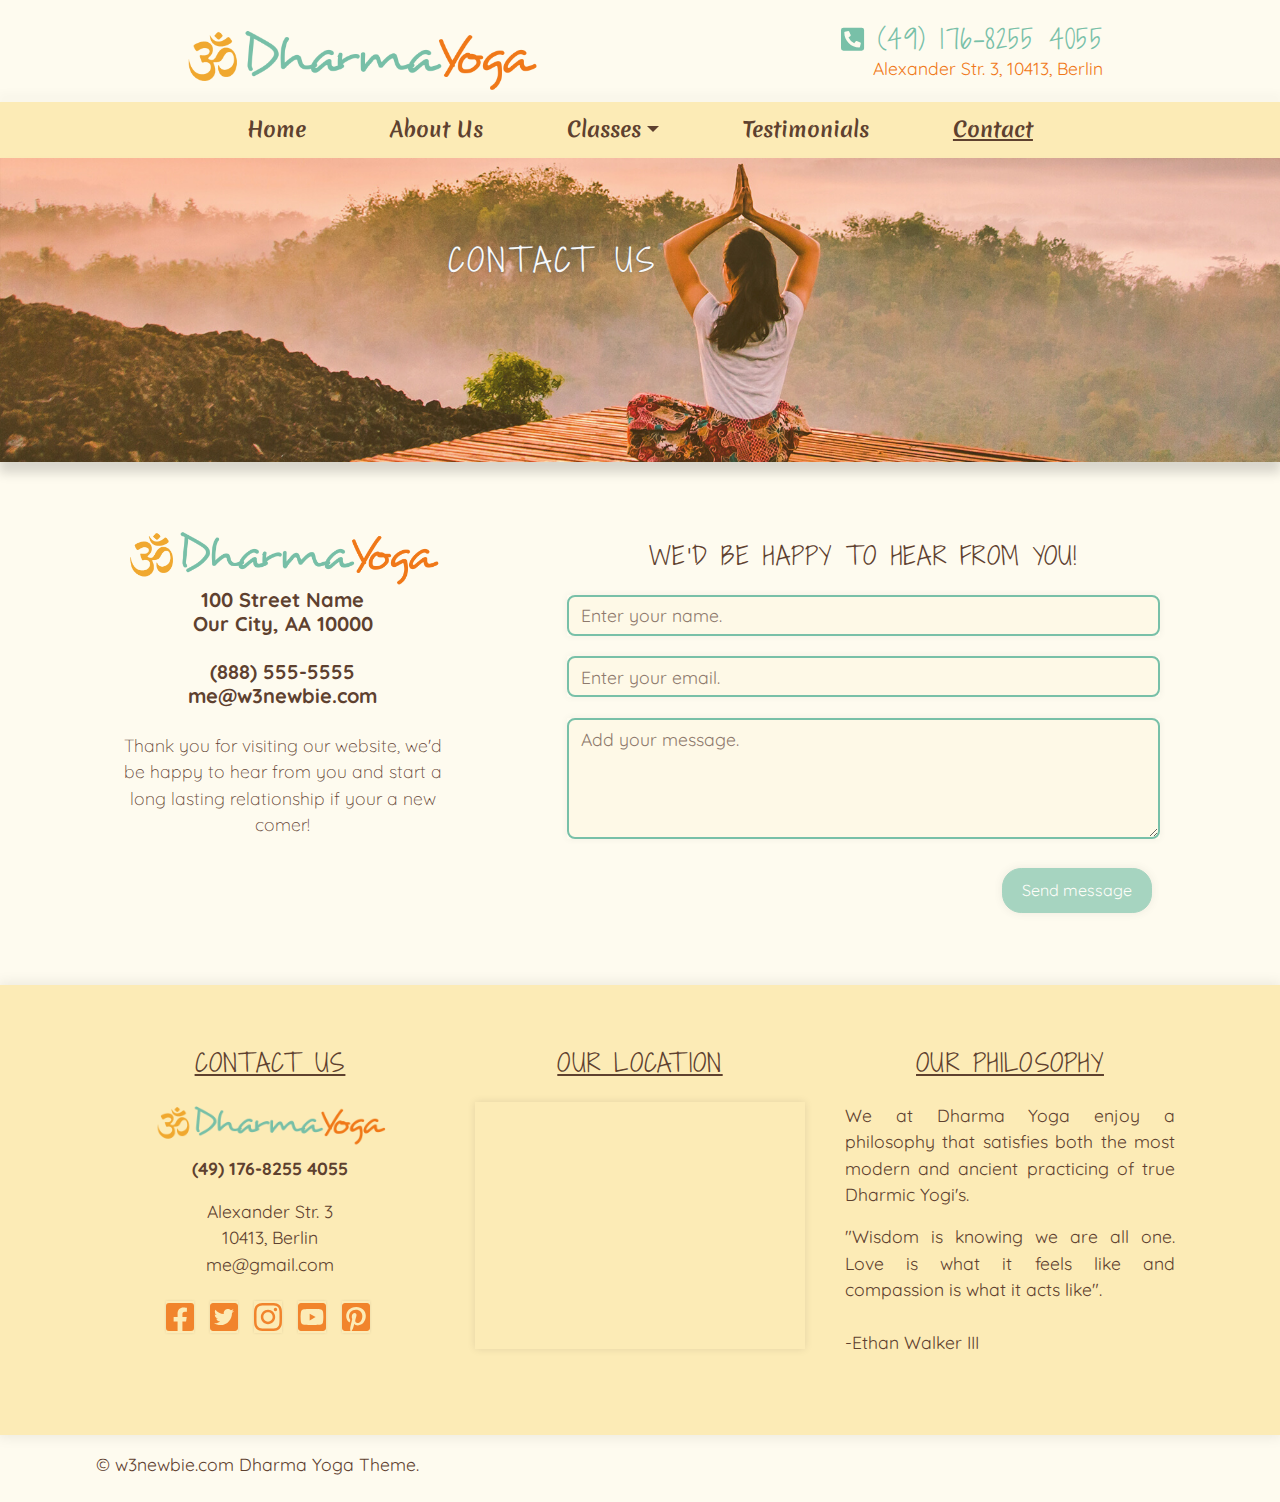
<file: contact.html>
<!DOCTYPE html>
<html lang="en">
<head>
	<meta charset="UTF-8">
	<meta name="viewport" content="width=device-width, initial-scale=1.0, viewport-fit=cover">
	<meta http-equiv="X-UA-Compatible" content="ie=edge">
	<title>Dharma Yoga Theme | Contact Us</title>
	<meta name="description" content="">
	<meta name="keywords" content="">
	<meta name="author" content="w3newbie.com">
	<link rel="shortcut icon" href="img/favicon.ico">
	<!-- Bootstrap CSS -->
	<link rel="stylesheet" href="css/bootstrap.min.css">
	<!-- Style.css -->
	<link rel="stylesheet" href="css/style.css">
	<!-- Animate.css -->
	<link rel="stylesheet" href="css/animate.min.css">
	<!-- Google Fonts https://fonts.google.com/ "%7C" replaces "|" for w3c validation -->
	<link href="https://fonts.googleapis.com/css?family=Merienda:400,700%7CQuicksand:400,700%7CShadows+Into+Light+Two&display=swap" rel="stylesheet">
</head>
<body>
	<!-- Max-width Wrapper -->
	<div class="wrapper" id="top">

		<!-- Header -->
		<header>
			<!-- Logo & Contact Container -->
			<div class="container-fluid px-md-4 px-lg-5 mt-2 mx-auto">
				<div class="row justify-content-between px-lg-5">
					<!-- Logo -->
					<div class="col-md-5 pb-2 my-auto">
						<a href="index.html"><img src="img/logo.png" alt=""/></a>
					</div>
					<!-- Phone & Address -->
					<div class="d-none d-md-block col-md-6 pb-0 callout">
						<h3><a href="tel:+18885555555">
							<i class="fas fa-phone-square-alt"></i>
							(49) 176-8255 4055</a>
						</h3>
						<p>Alexander Str. 3, 10413, Berlin</p>
					</div>
				</div> <!-- End Row -->
			</div> <!-- End Container -->

	</div> <!-- End Max-width Wrapper -->

			<!-- Navbar -->
			<nav class="navbar navbar-expand-sm">
				<div class="container">
					<!-- Hamburger Menu Toggle -->
					<button class="navbar-toggler" type="button" data-toggle="collapse" data-target="#navbarResponsive">
						<span class="custom-toggler-icon"><i class="fas fa-bars"></i></span>
					</button>
					<!-- Navigation -->
					<div class="collapse navbar-collapse" id="navbarResponsive">
						<ul class="navbar-nav nav-fill w-100">

							<li class="nav-item active">
								<a href="index.html" class="nav-link">Home</a>
							</li>

							<li class="nav-item">
								<a href="about-us.html" class="nav-link">About Us</a>
							</li>

							<li class="nav-item dropdown">
								<a class="nav-link dropdown-toggle" data-toggle="dropdown" href="classes.html" id="dropdown1" aria-haspopup="true" aria-expanded="false">Classes</a>
								<ul class="first dropdown-menu" aria-labelledby="dropdown1">
									<li><a class="dropdown-item" href="#">Hot Yoga</a></li>
									<li><a class="dropdown-item" href="#">Mat Yoga</a></li>
									<li class="dropdown-submenu">
										<a id="dropdownMenu2" href="#" role="button" data-toggle="dropdown" aria-haspopup="true" aria-expanded="false" class="dropdown-item dropdown-toggle">Towel Yoga</a>
										<ul aria-labelledby="dropdownMenu2" class="dropdown-menu border-0">
												<li>
													<a tabindex="-1" href="#" class="dropdown-item">Rock Yoga</a>
												</li>
										</ul>
									</li>
								</ul>
							</li>

							<li class="nav-item">
								<a href="testimonials.html" class="nav-link">Testimonials</a>
							</li>

							<li class="nav-item">
								<a href="contact.html" class="nav-link active">Contact</a>
							</li>

						</ul>
					</div>
				</div> <!-- End Container -->
			</nav> <!-- End Navbar-->

		</header> <!-- End Header -->

	<!-- Banner Image & Text -->
	<div class="banner-pages">
		<img src="img/contact/contact-banner.jpg" alt=""/>
		<div class="banner-pages-wrapper">
			<h1 class="text-light">Contact Us</h1>
		</div>
	</div>

	<!-- Max-width Container -->
	<div class="wrapper py-4">

      <!-- Two Column Contact Section -->
      <div class="row m-4 justify-content-between">

			<div class="col-md-4 text-center">
				<div class="os-animation" data-animation="fadeInLeft">
					<a class="d-none d-md-block" href="index.html"><img src="img/logo.png" alt=""/></a>
					<h5>100 Street Name<br>Our City, AA 10000</h5>
					<h5 class="title py-3"><a href="tel:+18885555555"><strong>(888) 555-5555</strong></a>
						<br><a href="mailto:me@w3newbie.com"><strong>me@w3newbie.com</strong></a></h5>
					<p class="lead">Thank you for visiting our website, we'd be happy to hear from you and start a long lasting relationship if your a new comer!</p>
				</div> <!-- End Animation -->
			</div> <!-- End Column -->

			<div class="col-md-7">
				<div class="os-animation" data-animation="fadeInRight">
					<h4 class="py-3">We'd be happy to hear from you!</h4>
					<!-- Start Contact Form -->
					<form id="contact-form" method="post" action="contact/contact.php">

						<div class="messages"></div>
						<!-- Start Controls -->
						<div class="controls">

							<div class="form-group">
								<input id="form_name" type="text" name="name" class="form-control" placeholder="Enter your name." required="required">
							</div>

							<div class="form-group">
								<input id="form_email" type="email" name="email" class="form-control" placeholder="Enter your email." required="required">
							</div>

							<div class="form-group">
								<textarea id="form_message" name="message" class="form-control" placeholder="Add your message." rows="4" required="required"></textarea>
							</div>

							<input type="submit" class="btn btn-turquoise btn-md" value="Send message">

						</div> <!-- End Controls -->

					</form> <!-- End Contact Form -->
				</div> <!-- End Animation -->
			</div> <!-- End Column -->

		</div> <!-- End Two Column Contact Section Row -->

	</div> <!-- End Max-width Wrapper -->

	<!-- Footer -->
	<div class="footer">
		<div class="wrapper">
			<div class="row py-5 px-2 px-md-4">
	
				<div class="col-md text-center">
					<h3>Contact Us</h3>
					<a href="index.html"><img src="img/logo.png" alt=""/></a>
					<a href="tel:+18885555555"><strong>(49) 176-8255 4055</strong></a></p>
					<p class="d-md-none d-lg-block">Alexander Str. 3<br>10413, Berlin
						<br><a href="mailto:me@gmail.com">me@gmail.com</a></p>
					<div class="social-center mx-auto">
						<ul class="social">
							<li><a href="https://www.facebook.com/zarahlena/" target="_blank"><i class="fab fa-facebook-square"></i></a></li>
							<li><a href="https://twitter.com" target="_blank"><i class="fab fa-twitter-square"></i></a></li>
							<li><a href="https://www.instagram.com" target="_blank"><i class="fab fa-instagram"></i></a></li>
							<li><a href="https://youtube.com" target="_blank"><i class="fab fa-youtube-square"></i></a></li>
							<li><a href="https://www.pinterest.com" target="_blank"><i class="fab fa-pinterest-square"></i></a></li>
						</ul>
					</div>
				</div> <!-- End Column -->

				<div class="col-md px-4">
					<h3>Our Location</h3>
					<div class="google-maps">			
						<iframe src="https://www.google.com/maps/embed?pb=!1m18!1m12!1m3!1d4858.679512509311!2d13.46715292080089!3d52.49108917127818!2m3!1f0!2f0!3f0!3m2!1i1024!2i768!4f13.1!3m3!1m2!1s0x47a84f02b3e002fb%3A0xa24580b150e4c9da!2sWolf%20und%20Storch!5e0!3m2!1ses-419!2sde!4v1592141608356!5m2!1ses-419!2sde" width="600" height="450" frameborder="0" style="border:0;" allowfullscreen="" aria-hidden="false" tabindex="0"></iframe>
					</div>
				</div> <!-- End Column -->

				<div class="col-md text-justify">
					<h3>Our Philosophy</h3>
					<p>We at Dharma Yoga enjoy a philosophy that satisfies both the most modern and ancient practicing of true Dharmic Yogi's.</p>
					<p class="d-md-none d-lg-block">"Wisdom is knowing we are all one. Love is what it feels like and compassion is what it acts like".<br><br> -Ethan Walker III</p>
				</div> <!-- End Column -->
	
			</div> <!-- End Row -->
		</div> <!-- End Max-width Wrapper -->
	</div> <!-- End Footer Container -->

	<!-- Max-width Wrapper -->
	<div class="wrapper">
	
		<!-- Copyright-->
		<div class="col-12 pb-2">
			<p>&copy; <a href="https://w3newbie.com" target="_blank">w3newbie.com</a> Dharma Yoga Theme.</p>
		</div>

		<!--- Top Scroll -->
		<div class="scroll-container">
			<a href="#top" class="top-scroll">
				<i class="fas fa-arrow-circle-up"></i>
			</a>
		</div>
		<!--- End Top Scroll -->

	</div> <!-- End Max-width Wrapper -->

	<!-- Script Source Files -->

	<!-- jQuery -->
	<script src="js/jquery-3.4.1.min.js"></script>
	<!-- Bootstrap JS -->
	<script src="js/bootstrap.min.js"></script>
	<!-- Popper JS -->
	<script src="js/popper.min.js"></script>
	<!-- Font Awesome -->
	<script src="js/all.min.js"></script>
	<!-- Waypoints -->
	<script src="js/jquery.waypoints.min.js"></script>
	<!-- Plugins.js -->
	<script src="js/plugins.js"></script>
	<!-- Bootstrap Form Validator -->
	<script src="js/validator.min.js"></script>
	
	<!-- End of Script Source Files -->
</body>
</html>
</file>
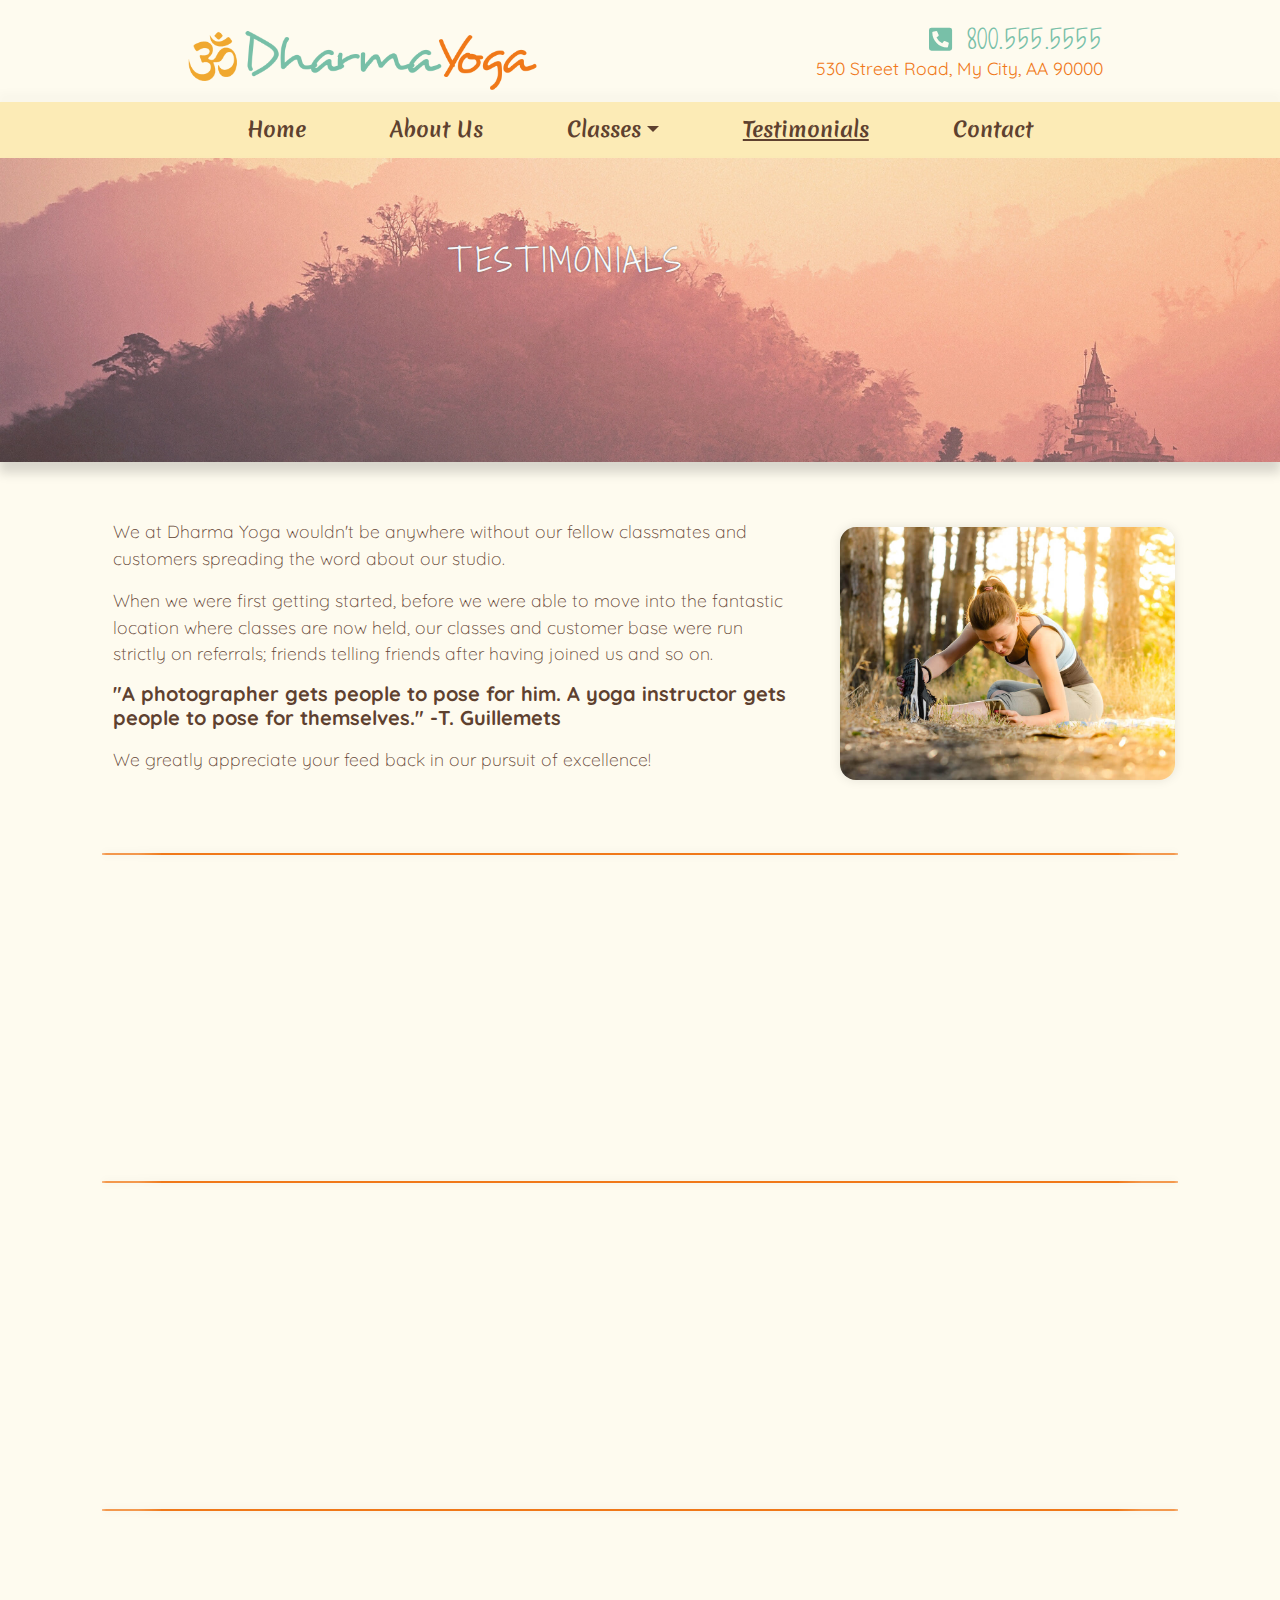
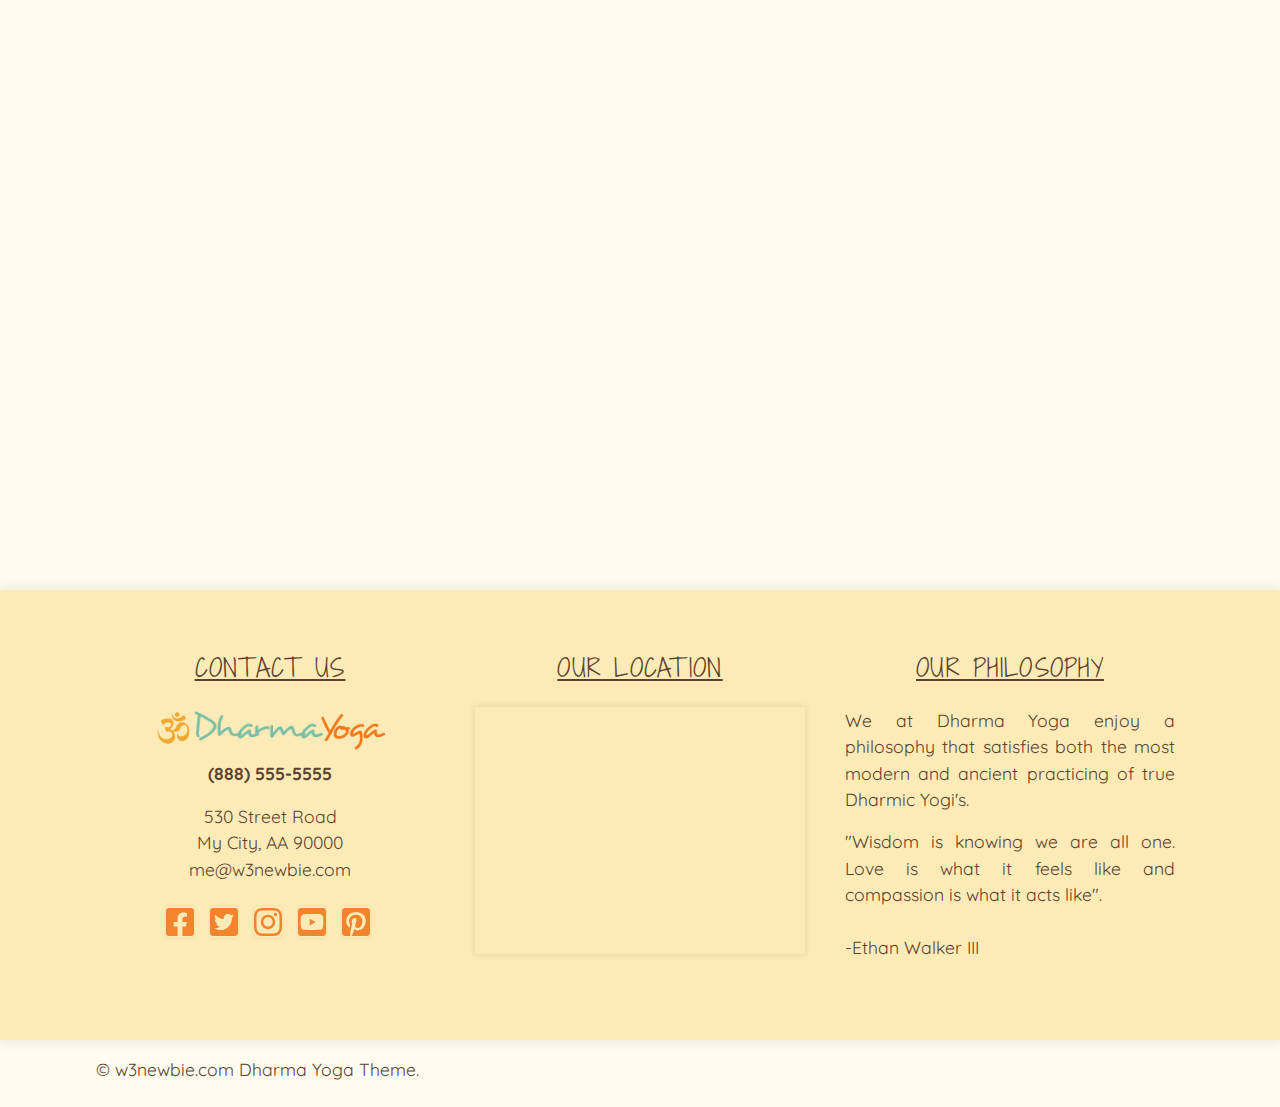
<file: testimonials.html>
<!DOCTYPE html>
<html lang="en">
<head>
	<meta charset="UTF-8">
	<meta name="viewport" content="width=device-width, initial-scale=1.0, viewport-fit=cover">
	<meta http-equiv="X-UA-Compatible" content="ie=edge">
	<title>Dharma Yoga Theme | Testimonials</title>
	<meta name="description" content="">
	<meta name="keywords" content="">
	<meta name="author" content="w3newbie.com">
	<link rel="shortcut icon" href="img/favicon.ico">
	<!-- Bootstrap CSS -->
	<link rel="stylesheet" href="css/bootstrap.min.css">
	<!-- Style.css -->
	<link rel="stylesheet" href="css/style.css">
	<!-- Animate.css -->
	<link rel="stylesheet" href="css/animate.min.css">
	<!-- Google Fonts https://fonts.google.com/ "%7C" replaces "|" for w3c validation -->
	<link href="https://fonts.googleapis.com/css?family=Merienda:400,700%7CQuicksand:400,700%7CShadows+Into+Light+Two&display=swap" rel="stylesheet">
</head>
<body>
	<!-- Max-width Wrapper -->
	<div class="wrapper" id="top">

		<!-- Header -->
		<header>
			<!-- Logo & Contact Container -->
			<div class="container-fluid px-md-4 px-lg-5 mt-2 mx-auto">
				<div class="row justify-content-between px-lg-5">
					<!-- Logo -->
					<div class="col-md-5 pb-2 my-auto">
						<a href="index.html"><img src="img/logo.png" alt=""/></a>
					</div>
					<!-- Phone & Address -->
					<div class="d-none d-md-block col-md-6 pb-0 callout">
						<h3><a href="tel:+18885555555">
						<i class="fas fa-phone-square-alt"></i>
						800.555.5555</a></h3>
						<p>530 Street Road, My City, AA 90000</p>
					</div>
				</div> <!-- End Row -->
			</div> <!-- End Container -->

	</div> <!-- End Max-width Wrapper -->

			<!-- Navbar -->
			<nav class="navbar navbar-expand-sm">
				<div class="container">
					<!-- Hamburger Menu Toggle -->
					<button class="navbar-toggler" type="button" data-toggle="collapse" data-target="#navbarResponsive">
						<span class="custom-toggler-icon"><i class="fas fa-bars"></i></span>
					</button>
					<!-- Navigation -->
					<div class="collapse navbar-collapse" id="navbarResponsive">
						<ul class="navbar-nav nav-fill w-100">

							<li class="nav-item active">
								<a href="index.html" class="nav-link">Home</a>
							</li>

							<li class="nav-item">
								<a href="about-us.html" class="nav-link">About Us</a>
							</li>

							<li class="nav-item dropdown">
								<a class="nav-link dropdown-toggle" data-toggle="dropdown" href="classes.html" id="dropdown1" aria-haspopup="true" aria-expanded="false">Classes</a>
								<ul class="first dropdown-menu" aria-labelledby="dropdown1">
									<li><a class="dropdown-item" href="#">Hot Yoga</a></li>
									<li><a class="dropdown-item" href="#">Mat Yoga</a></li>
									<li class="dropdown-submenu">
										<a id="dropdownMenu2" href="#" role="button" data-toggle="dropdown" aria-haspopup="true" aria-expanded="false" class="dropdown-item dropdown-toggle">Towel Yoga</a>
										<ul aria-labelledby="dropdownMenu2" class="dropdown-menu border-0">
												<li>
													<a tabindex="-1" href="#" class="dropdown-item">Rock Yoga</a>
												</li>
										</ul>
									</li>
								</ul>
							</li>

							<li class="nav-item">
								<a href="testimonials.html" class="nav-link active">Testimonials</a>
							</li>

							<li class="nav-item">
								<a href="contact.html" class="nav-link">Contact</a>
							</li>

						</ul>
					</div>
				</div> <!-- End Container -->
			</nav> <!-- End Navbar-->

		</header> <!-- End Header -->

	<!-- Banner Image & Text -->
	<div class="banner-pages">
		<img src="img/testimonials/testimonials-banner.jpg" alt=""/>
		<div class="banner-pages-wrapper">
			<h1 class="text-light">Testimonials</h1>
		</div>
	</div>

	<!-- Max-width Container -->
	<div class="wrapper pt-2">

		<!-- Two Column Section -->
		<div class="row p-4">
			<div class="col-md-8 p-4 my-auto">
				<div class="os-animation" data-animation="fadeInLeft">
					<p class="lead">We at Dharma Yoga wouldn't be anywhere without our fellow classmates and customers spreading the word about our studio.</p>
					<p class="lead">When we were first getting started, before we were able to move into the fantastic location where classes are now held, our classes and customer base were run strictly on referrals; friends telling friends after having joined us and so on.</h1>
					<h5>"A photographer gets people to pose for him. A yoga instructor gets people to pose for themselves." -T. Guillemets</h5>
					<p class="lead pt-2">We greatly appreciate your feed back in our pursuit of excellence!</p>
				</div> <!-- End Animation -->
			</div> <!-- End Column -->

			<div class="col-md-4 my-auto">
				<div class="os-animation" data-animation="fadeInRight">
            	<img class="round" src="img/testimonials/stretching.jpg" alt=""/>
				</div> <!-- End Animation -->
			</div> <!-- End Column -->

		</div> <!-- End Two Column Section Row -->

		<!-- Border Orange -->
		<hr class="border-orange">

		<!-- Two Column Section -->
		<div class="row py-4 px-4 justify-content-center">

			<div class="col-md-3 col-lg-2 p-lg-0 my-auto">
				<div class="os-animation" data-animation="fadeInLeft">
            	<img class="round" src="img/testimonials/sarah.jpg" alt=""/>
				</div> <!-- End Animation -->
			</div> <!-- End Column -->

			<div class="col-md-7 col-lg-8 pl-4">
				<div class="os-animation" data-animation="fadeInRight">
					<h4 class="py-2 text-left">"All My Stress Has Dissapeared"</h4>
					<p class="lead pt-2">"When I first signed up for yoga class I was in a bad way! Stress at work was getting the best of me and I needed a release, now my day-to-day activities are a breeze and all of my stress has simply up and disappeared! Now I go three nights a week and haven't been happier."</p>
					<h5>Sarah B. from Townville</h5>
				</div> <!-- End Animation -->
			</div> <!-- End Column -->

		</div> <!-- End Two Column Section Row -->
      
		<!-- Border Orange -->
		<hr class="border-orange">

		<!-- Two Column Section -->
		<div class="row py-4 px-4 justify-content-center">

         <div class="col-md-7 col-lg-8 pr-4 text-right">
				<div class="os-animation" data-animation="fadeInLeft">
					<h4 class="py-2 text-right">"I Feel Incredible After One Week"</h4>
					<p class="lead pt-2">"When I first signed up for yoga class I was in a bad way! Stress at work was getting the best of me and I needed a release, now I feel incredible after just on week and all of my stress has simply up and disappeared! Now I go three nights a week and haven't been happier."</p>
					<h5>Jeff C. from Townville</h5>
				</div> <!-- End Animation -->
			</div> <!-- End Column -->
			
			<div class="col-md-3 col-lg-2 p-lg-0 my-auto">
				<div class="os-animation" data-animation="fadeInRight">
					<img class="round" src="img/testimonials/jeff.jpg" alt=""/>
				</div> <!-- End Animation -->
			</div> <!-- End Column -->

		</div> <!-- End Two Column Section Row -->
      
		<!-- Border Orange -->
		<hr class="border-orange">

		<!-- Two Column Section -->
		<div class="row py-4 px-4 justify-content-center">

			<div class="col-md-3 col-lg-2 p-lg-0 my-auto">
				<div class="os-animation" data-animation="fadeInLeft">
					<img class="round" src="img/testimonials/michelle.jpg" alt=""/>
				</div> <!-- End Animation -->
			</div> <!-- End Column -->

			<div class="col-md-7 col-lg-8 pl-4">
				<div class="os-animation" data-animation="fadeInRight">
					<h4 class="py-2 text-left">"This is the best studio in the state!"</h4>
					<p class="lead pt-2">"When I first signed up for yoga class I was in a bad way! Stress at work was getting the best of me and I needed a release, now my day-to-day activities are a breeze and all of my stress has simply up and disappeared! Now I go three nights a week and haven't been happier."</p>
					<h5>Michelle R. from Townville</h5>
				</div> <!-- End Animation -->
			</div> <!-- End Column -->

		</div> <!-- End Two Column Section Row -->

		<!-- Callout Text & Button -->
		<div class="os-animation" data-animation="fadeInUp">
			<div class="row mx-5 mt-3 callout-border text-center">
				<div class="col-md-8 col-lg-9 my-auto pb-0 pb-md-3">
					<h5>We appreciate the reviews! Contact us to share your experience with us!</h5>
				</div>
				<div class="col-md-4 col-lg-3">
					<a class="btn btn-orange btn-md" href="contact.html">Get In Touch</a>
				</div>
			</div> <!-- End Callout Text & Button Row -->
		</div> <!-- End Animation -->

      <!-- Three Column Section -->
		<div class="row p-5">

			<div class="col-md">
				<div class="os-animation" data-animation="fadeInLeft">
					<p class="lead">"So glad I found Dharma Yoga through a friend who referred me! If their doors are open I will stay a member."</p>
					<h5>Terry W.</h5>
				</div> <!-- End Animation -->
			</div> <!-- End Column -->

			<div class="col-md">
				<div class="os-animation" data-animation="fadeInUp">
					<p class="lead">"So glad I found Dharma Yoga through a friend who referred me! If their doors are open I will stay a member."</p>
					<h5>Ricky M.</h5>
				</div> <!-- End Animation -->
			</div> <!-- End Column -->

			<div class="col-md">
				<div class="os-animation" data-animation="fadeInRight">
					<p class="lead">"So glad I found Dharma Yoga through a friend who referred me! If their doors are open I will stay a member."</p>
					<h5>Stacy A.</h5>
				</div> <!-- End Animation -->
			</div> <!-- End Column -->

		</div> <!-- End Three Column Section -->

	</div> <!-- End Max-width Wrapper -->

	<!-- Footer -->
	<div class="footer">
		<div class="wrapper">
			<div class="row py-5 px-2 px-md-4">
	
				<div class="col-md text-center">
					<h3>Contact Us</h3>
					<a href="index.html"><img src="img/logo.png" alt=""/></a>
					<a href="tel:+18885555555"><strong>(888) 555-5555</strong></a></p>
					<p class="d-md-none d-lg-block">530 Street Road<br>My City, AA 90000
						<br><a href="mailto:me@w3newbie.com">me@w3newbie.com</a></p>
					<div class="social-center mx-auto">
						<ul class="social">
							<li><a href="https://www.facebook.com/w3newbie/" target="_blank"><i class="fab fa-facebook-square"></i></a></li>
							<li><a href="https://twitter.com/drewoncue" target="_blank"><i class="fab fa-twitter-square"></i></a></li>
							<li><a href="https://www.instagram.com/drew_ryan_/" target="_blank"><i class="fab fa-instagram"></i></a></li>
							<li><a href="https://youtube.com/drewoncue" target="_blank"><i class="fab fa-youtube-square"></i></a></li>
							<li><a href="https://www.pinterest.com/w3newbie/" target="_blank"><i class="fab fa-pinterest-square"></i></a></li>
						</ul>
					</div>
				</div> <!-- End Column -->

				<div class="col-md px-4">
					<h3>Our Location</h3>
					<div class="google-maps">			
						<iframe src="https://www.google.com/maps/embed?pb=!1m18!1m12!1m3!1d4858.679512509311!2d13.46715292080089!3d52.49108917127818!2m3!1f0!2f0!3f0!3m2!1i1024!2i768!4f13.1!3m3!1m2!1s0x47a84f02b3e002fb%3A0xa24580b150e4c9da!2sWolf%20und%20Storch!5e0!3m2!1ses-419!2sde!4v1592141608356!5m2!1ses-419!2sde" width="600" height="450" frameborder="0" style="border:0;" allowfullscreen="" aria-hidden="false" tabindex="0"></iframe>
					</div>
				</div> <!-- End Column -->

				<div class="col-md text-justify">
					<h3>Our Philosophy</h3>
					<p>We at Dharma Yoga enjoy a philosophy that satisfies both the most modern and ancient practicing of true Dharmic Yogi's.</p>
					<p class="d-md-none d-lg-block">"Wisdom is knowing we are all one. Love is what it feels like and compassion is what it acts like".<br><br> -Ethan Walker III</p>
				</div> <!-- End Column -->
	
			</div> <!-- End Row -->
		</div> <!-- End Max-width Wrapper -->
	</div> <!-- End Footer Container -->

	<!-- Max-width Wrapper -->
	<div class="wrapper">
	
		<!-- Copyright-->
		<div class="col-12 pb-2">
			<p>&copy; <a href="https://w3newbie.com" target="_blank">w3newbie.com</a> Dharma Yoga Theme.</p>
		</div>

		<!--- Top Scroll -->
		<div class="scroll-container">
			<a href="#top" class="top-scroll">
				<i class="fas fa-arrow-circle-up"></i>
			</a>
		</div>
		<!--- End Top Scroll -->

	</div> <!-- End Max-width Wrapper -->

	<!-- Script Source Files -->

	<!-- jQuery -->
	<script src="js/jquery-3.4.1.min.js"></script>
	<!-- Bootstrap JS -->
	<script src="js/bootstrap.min.js"></script>
	<!-- Popper JS -->
	<script src="js/popper.min.js"></script>
	<!-- Font Awesome -->
	<script src="js/all.min.js"></script>
	<!-- Waypoints -->
	<script src="js/jquery.waypoints.min.js"></script>
	<!-- Plugins.js -->
	<script src="js/plugins.js"></script>
	
	<!-- End of Script Source Files -->
</body>
</html>
</file>
<file: css/style.css>
/*============= RESET STYLE =============
FONTS:
Body: font-family: 'Quicksand', sans-serif;
Nav: font-family: 'Merienda', cursive;
Headings: font-family: 'Shadows Into Light', cursive;
*/

/*-- iPhone X Remove Gutters
Ignore W3C Validation error for this style. --*/
html {
   padding: env(safe-area-inset);
}

/*-- Body Resets --*/
body {
   background: #fefbef;
   font-family: 'Quicksand', sans-serif;
   font-size: 1.1rem;
   color: #5E412F;
}

/*-- Extra Bootstrap Column Padding --*/
[class*="col-"] {
   padding: 1rem;
 }

/*-- Remove Blue Browser Outline Around Elements --*/
a:active, a:focus,
button:active, button:focus,
textarea:hover, textarea:active, textarea:focus,
input:hover, input:active, input:focus {
  outline: 0 !important;
  -webkit-appearance: none;
  box-shadow: none !important;
}

/*-- Pointer Cursor On Links & Buttons --*/
a, .btn, button {
   cursor: pointer!important;
}

/*-- Max-width Container For Elements
other than navbar, carousel, banner & footer --*/
.wrapper {
	max-width: 1120px;
   margin: 0 auto;
   padding: 0;
   overflow: hidden;
}

/*-- Headings --*/
h1 {
	font-family: 'Shadows Into Light Two', cursive;
	text-align: center;
	font-size: 175%;
	color: #78C0A8;
	text-transform: uppercase;
	letter-spacing: .2rem;
	padding: .5rem 0;
}
h2, h3, h4 {
	font-family: 'Shadows Into Light Two', cursive;
	text-align: center;
	color: #5E412F;
	text-transform: uppercase;
	letter-spacing: .08rem;
}
h5 {
   font-weight: 700;
}

/*-- Remove Link Color/Underline from Phone #s --*/
a {
   color: #5E412F;
}
a:hover {
   color: #5E412F;
   text-decoration: none;
}

/*-- Text Colors --*/
.text-turquoise {
   color: #78C0A8;
}
.text-brown {
   color: #5E412F;
}

/*-- Buttons --*/
.btn {
   border-width: thin;
   border-radius: 1.2rem;
   padding: .6rem 1.2rem;
   margin: .5rem;
   box-shadow: 0 0 .5rem rgba(0, 0, 0, .1);
   transition: all .6s ease;
 }
.btn-orange {
   border-color: #f07818;
   background-color: #f07818;
   color: white;
 }
.btn-orange:hover,
.btn-orange:focus  {
   border-color: #f07818;
   background-color: white;
   color: #5E412F;
}
.btn-turquoise {
   border-color: #78C0A8;
   background-color: #78C0A8;
   color: white;
 }
.btn-turquoise:hover,
.btn-turquoise:focus  {
   border-color: #6CAC97;
   background-color: white;
   color: #5E412F;
}

/*-- Background Colors --*/
.bg-orange {
   background-color: rgba(240, 120, 24, .6);
   border-radius: 1.5rem;
   color: #5E412F;
   box-shadow: 0 0 1rem rgba(0, 0, 0, .1);
 }
.bg-clear {
   background-color: rgba(255, 255, 255, .8);
   border-radius: 1.5rem;
   color: #5E412F;
   box-shadow: 0 0 1rem rgba(0, 0, 0, .1);
}
.bg-turquoise {
   background-color: rgba(64, 224, 208, .7);
   border-radius: 1.5rem;
   color: white;
   box-shadow: 0 0 1rem rgba(0, 0, 0, .1);
}

/*-- Center All Images & Set Max Width --*/
img {
   display: block;
	margin: 0 auto;
   max-width: 100%;
}

/*============= HEADER =============*/

.callout .svg-inline--fa {
   color: #78C0A8;
   font-size: 1.65rem;
   margin-right: 0;
}
.callout h3, .callout a {
   color: #78C0A8;
   text-align: right;
   text-decoration: none!important;
   font-size: 1.6rem;
   margin-bottom: 0;
}
.callout p {
	text-align: right;
	padding: 0%;
	color: #F07818;
}

/*============= NAVIGATION =============*/

.navbar-brand img {
   height: 2rem;
}
.navbar {
   padding: 0;
   font-family: 'Merienda', cursive;
   background-color: #FCEBB6;
   box-shadow: 0 -.5rem .5rem .1rem rgba(0, 0, 0, .02);
   padding: .3rem 0;
   font-weight: 700;
}
.navbar .container {
   max-width: 900px;
}
.navbar-nav .nav-link {
   font-size: 1.3rem;
   padding-top: .5rem;
   color: #5E412F;
}
.navbar-nav .nav-link.active,
.navbar-nav .nav-link:hover {
   text-decoration: underline;
}
.svg-inline--fa.fa-bars {
   color: #5E412F;
   font-size: 1.7rem;
}

/*--- Drop-down Menu --*/
.dropdown-menu, .dropdown-item {
   font-size: 1.1rem;
   font-weight: 400!important;
   background-color: #FCEBB6;
   border: 0;
   color: #5E412F;
   text-align: center;
   padding: 0;
}
.dropdown-menu {
   background-color: #fff!important;
   margin-top: 0!important;
   border-radius: 0;
   z-index: 1000;
}
.dropdown-menu:hover, .dropdown-item:hover,
.dropdown-menu:focus, .dropdown-item:focus,
.dropdown-toggle:active, .dropdown-toggle:focus {
   color: #5E412F!important;
   background-color: #FCEBB6;
}
.dropdown-item {
   padding: .3rem 0!important;
}
.dropdown-item:hover {
   text-decoration: underline;
}
.dropdown-submenu > .dropdown-menu {
   width: 100%;
   z-index: 1000;
}

/*============= CAROUSEL IMAGE SLIDER =============*/

.carousel-inner {
   max-height: 35rem!important;
   box-shadow: 0 .65rem .65rem .1rem rgba(0, 0, 0, .15);
}
.carousel-inner img {
  min-width: 100%;
}

/*-- Change Carousel Transition Speed --*/
.carousel-item-next, .carousel-item-prev, .carousel-item.active {
  display: block;
  transition: -webkit-transform 1.2s ease;
  transition: transform 1.2s ease;
  transition: transform 1.2s ease,-webkit-transform 1.2s ease;
}

/*-- Carousel Previous & Nest Buttons --*/
.carousel-control-prev,
.carousel-control-next {
  width: 8%;
  cursor: pointer!important;
}
.carousel-control-next {
   padding-right: 3.2rem!important;
}
.carousel-control-prev .svg-inline--fa,
.carousel-control-next .svg-inline--fa {
  position: absolute;
  font-size: 2.4rem!important;
  color: rgba(94, 65, 47, .8);
  background-color: white;
  border-radius: 50%;
  opacity: .4;
  transition: all .5s ease;
}
.carousel-control-prev .svg-inline--fa:hover,
.carousel-control-next .svg-inline--fa:hover {
  color: rgba(94, 65, 47, .8);
  background-color: white;
  box-shadow: 0 0 .65rem rgba(0, 0, 0, .15);
  border-radius: 50%;
  opacity: .8;
  cursor: pointer;
  transition: all .5s ease;
}

/*-- Make Carousel Prev/Next Visible on hover --*/
.carousel .carousel-control-prev,
.carousel .carousel-control-next {
   visibility: hidden;
   opacity: 0;
   transition: visibility 0s linear 1000s, opacity 1000ms;
}
.carousel:hover .carousel-control-prev,
.carousel:hover .carousel-control-next {
   visibility: visible !important;
   opacity: 1;
   transition: visibility 0s linear 0s, opacity 1000ms;
}

/*-- Carousel Caption --*/
.carousel-caption {
   left: 12%;
   right: 12%;
   position: absolute;
   transform: translateY(-50%);
   top: 45%;
 }
 .carousel-caption.text-left,
 .carousel-caption.text-right {
   top: 41%;
 }

/*============= PAGE TEXT & IMGs =============*/

p.lead {
   font-size: 1.1rem;
}
img {
   max-width: 100%;
}
img.round {
   border-radius: 1rem;
   box-shadow: 0 0 .65rem rgba(0, 0, 0, .1);
}
.callout-border {
   border: .15rem solid #F07818;
   border-radius: 1.5rem;
   box-shadow: 0 0 .5rem rgba(0, 0, 0, .1);
}

/*============= FOOTER =============*/

.footer {
   background-color: #FCEBB6;
   box-shadow: 0 0 .8rem .1rem rgba(0, 0, 0, .08);
}
.footer h3 {
   font-size: 1.5rem;
   text-decoration: underline;
   padding-bottom: 1rem;
}
.footer img { /*-- (logo) --*/
   max-width: 15rem;
   padding-bottom: .5rem;
}

/*-- Social Icons --*/
.footer .social-center {
   max-width: 14rem;
   padding-bottom: 1rem;
}
ul.social {
   display: flex;
   list-style-type: none;
   margin: 0;
   padding: 0;
}
ul.social li {
   display: inline;
}
.footer ul.social li {
   display: inline;
   padding: .5rem .5rem;
}
.footer .svg-inline--fa {
   color: #F1842C;
   font-size: 2rem;
   transition: all 0.5s ease 0s;
   box-shadow: 0 0 .15rem rgba(0, 0, 0, .1);
}
.footer .svg-inline--fa:hover {
   color: #85C5AE;
}

/*-- Google Maps --*/
.google-maps {
	position: relative;
   padding-bottom: 75%;
   height: 0;
   overflow: hidden;
   box-shadow: 0 0 .5rem rgba(0, 0, 0, .1);
}
.google-maps iframe {
   position: absolute;
   top: 0;
   left: 0;
   width: 100% !important;
   height: 100% !important;
}

/*-- Socket Copyright --*/
hr.socket {
   border-top: .2rem solid #aab08e;
}

/*-- Top Scroll Button --*/

.scroll-container {
   width: 3rem;
   float: right;
}
.top-scroll svg.svg-inline--fa {
   font-size: 2.4rem!important;
   color: rgba(94, 65, 47, .9);
   background-color: white;
   box-shadow: 0 0 .5rem rgba(0, 0, 0, .05);
   border-radius: 50%;
   transition: all .5s ease;
 }
 a.top-scroll {
   bottom: 1.2rem;
   position: fixed;
   opacity: .5;
   z-index: 1000;
   display: none;
 }
 a.top-scroll:hover {
   opacity: 1;
   transition: all .5s ease;
 }
 
/*============= ABOUT PAGE =============*/

.banner-pages {
   position: relative;
   max-height: 19rem;
   overflow: hidden;
   box-shadow: 0px .65rem .65rem 1px rgba(0, 0, 0, .15);
}
.banner-pages img {
   min-width: 100%;
}
.banner-pages h1 {
   position: absolute;
   z-index: 1;
   left: 35%;
   top: 25%;
   text-shadow: 0 0 .12rem #666;
}
.list-group {
   box-shadow: 0 0 .65rem rgba(0, 0, 0, .1);
}
.list-group li {
   background-color: #fdf2ce;
   text-align: center;
   padding: .4rem;
   color: #5E412F;
   font-size: 1.25rem;
   font-weight: 300;
   letter-spacing: .1rem;
}
hr.border-orange {
   max-width: 96%;
   margin: 1rem auto;
   border-top: .15rem solid #F07818;
   border-radius: 20%;
   box-shadow: 0 0 .5rem rgba(0, 0, 0, .1);
}
.card {
   box-shadow: 0 0 1rem rgba(0, 0, 0, .1);
   background-color: #fef9e7;
   border-radius: 1.2rem;
}
.card-img-top {
   border-radius: 1.2rem 1.2rem 0 0;
   box-shadow: 0 .5rem .5rem rgba(0, 0, 0, .05);
}

/*============= CLASSES PAGE =============*/

.counter-wrapper {
   max-width: 23rem;
}
.custom-counter {
   list-style-type: none;
}
.custom-counter li {
   counter-increment: step-counter;
   padding: .7rem;
}
.custom-counter li::before {
   content: counter(step-counter);
   margin-right: .7rem;
   background: #78C0A8;
   color: #fefbef;
   font-weight: bold;
   padding: .2rem .6rem;
   border-radius: .15rem;
}

/*============= TESTIMONIALS PAGE =============*/

/*============= CONTACT PAGE =============*/

/*-- Contact Form --*/
.form-group {
   margin-bottom: 1.3rem;
   box-shadow: 0 0 .45rem rgba(0, 0, 0, .05);
}
.form-control {
   background: #fef9e7;
   border-radius: .5rem;
   border: .15rem solid #78C0A8;
   color: #5E412F!important;
   font-size: 1.1rem;
}
.form-control:focus {
   background: #fef9e7;
   border: .15rem solid #f07818;
}
.form-group input::placeholder,
.form-group textarea::placeholder {
   color: #8E7A6D;
}
input.btn {
   float: right;
}

/*============= MEDIA QUERIES =============*/

/* Large (lg) devices (desktops, 992px and under) */
@media (max-width: 991.98px) {
   .navbar {
      padding: .25rem 5rem;
   }
   .navbar-nav .nav-link {
      font-size: 1.2rem;
   }
   .carousel-caption h2 {
      font-size: 1.7rem;
   }
}

/* Medium (md) devices (tablets, 768px and under) */
@media (max-width: 767.98px) {
   header img {
      max-width: 20rem;
   }
   .navbar {
      padding: .2rem 2.5rem;
   }
   .navbar-nav .nav-link {
      font-size: 1.1rem;
   }
   .dropdown-menu, .dropdown-item {
      font-size: 1rem;
    }
   .carousel-caption {
      top:38%;
   }
   .carousel-caption h2 {
      font-size: 1.5rem;
   }
   .btn {
      padding: .45rem 1rem;
   }
   h1 {
      letter-spacing: .1rem;
   }
   h2, h3, h4 {
      letter-spacing: .04rem;
   }
   p.lead {
      font-size: 1.05rem;
   }
   .banner-pages h1 {
      left: 25%!important;
      top: 20%!important;
   }
}

/* Small (sm) devices (landscape phones, 576px and under) */
@media (max-width: 575.98px) {
   .navbar {
      padding: .2rem 0;
   }
   .navbar-toggler {
      width: 100%;
   }
   .custom-toggler-icon {
      float: right;
      padding-right: 2rem;
   }
   .navbar-nav li {
      border-top: 0;
   }
   .carousel-caption {
      top:32%!important;
   }
   .carousel-caption h2 {
      font-size: 1.3rem;
   }
   .btn {
      padding: .4rem .9rem;
   }
   .banner-pages h1 {
      left: 20%;
      top: 15%;
   }
}

/*============ BOOTSTRAP BREAK POINTS:

Extra small (xs) devices (portrait phones, less than 576px)
No media query since this is the default in Bootstrap

Small (sm) devices (landscape phones, 576px and up)
@media (min-width: 576px) { ... }

Medium (md) devices (tablets, 768px and up)
@media (min-width: 768px) { ... }

Large (lg) devices (desktops, 992px and up)
@media (min-width: 992px) { ... }

Extra (xl) large devices (large desktops, 1200px and up)
@media (min-width: 1200px) { ... }

=============*/

/*============= WAYPOINTS (ANIMATION DELAY) =============*/

/*--- OPTION: TURN OFF ANIMATION ON MOBILE --*

@media (max-width: 767px) {
.animated, .os-animation {
  -webkit-animation: none!important;
  -moz-animation: none!important;
  -o-animation: none!important;
  animation: none!important;
  opacity: 1!important;
  -webkit-animation-delay: none !important;
  -moz-animation-delay: none !important;
  animation-delay: none !important;
  }
}


/*--- Prevent WayPoints from Browser Window Scrolling On Mobile --*/
/* Devices under 768px (md) */
@media (max-width: 767px) {
   .row {
     overflow-x: hidden;
     overflow-y: hidden;
   }
 }
 
 /*-- Don't modify waypoints CSS below,
 this is required for waypoints to work --*/
 .os-animation{
   opacity: 0;
   margin: 0!important;
   max-width: 100%;
  }
  .os-animation.animated {
   opacity: 1;
  }
 
  /*Fix maps scroll issue*/
 .scrolloff {
   pointer-events: none;
 }
</file>
